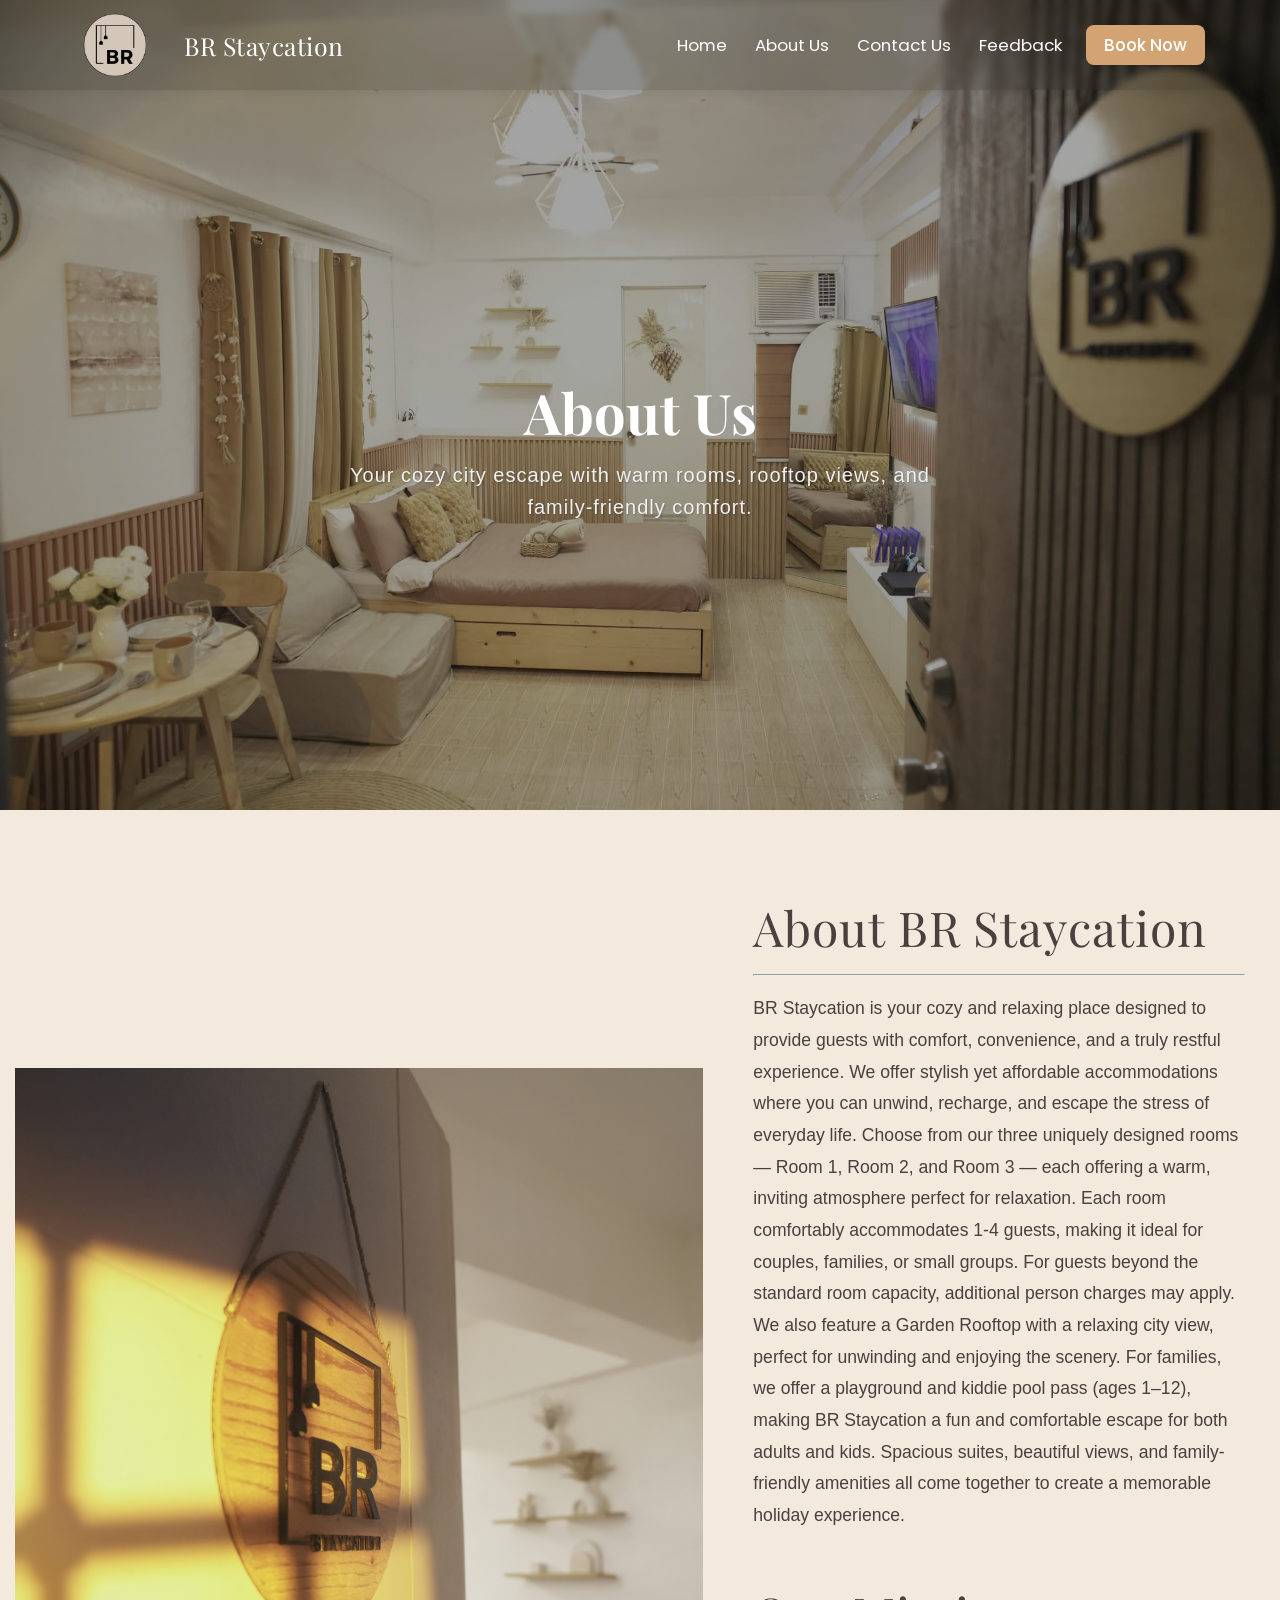
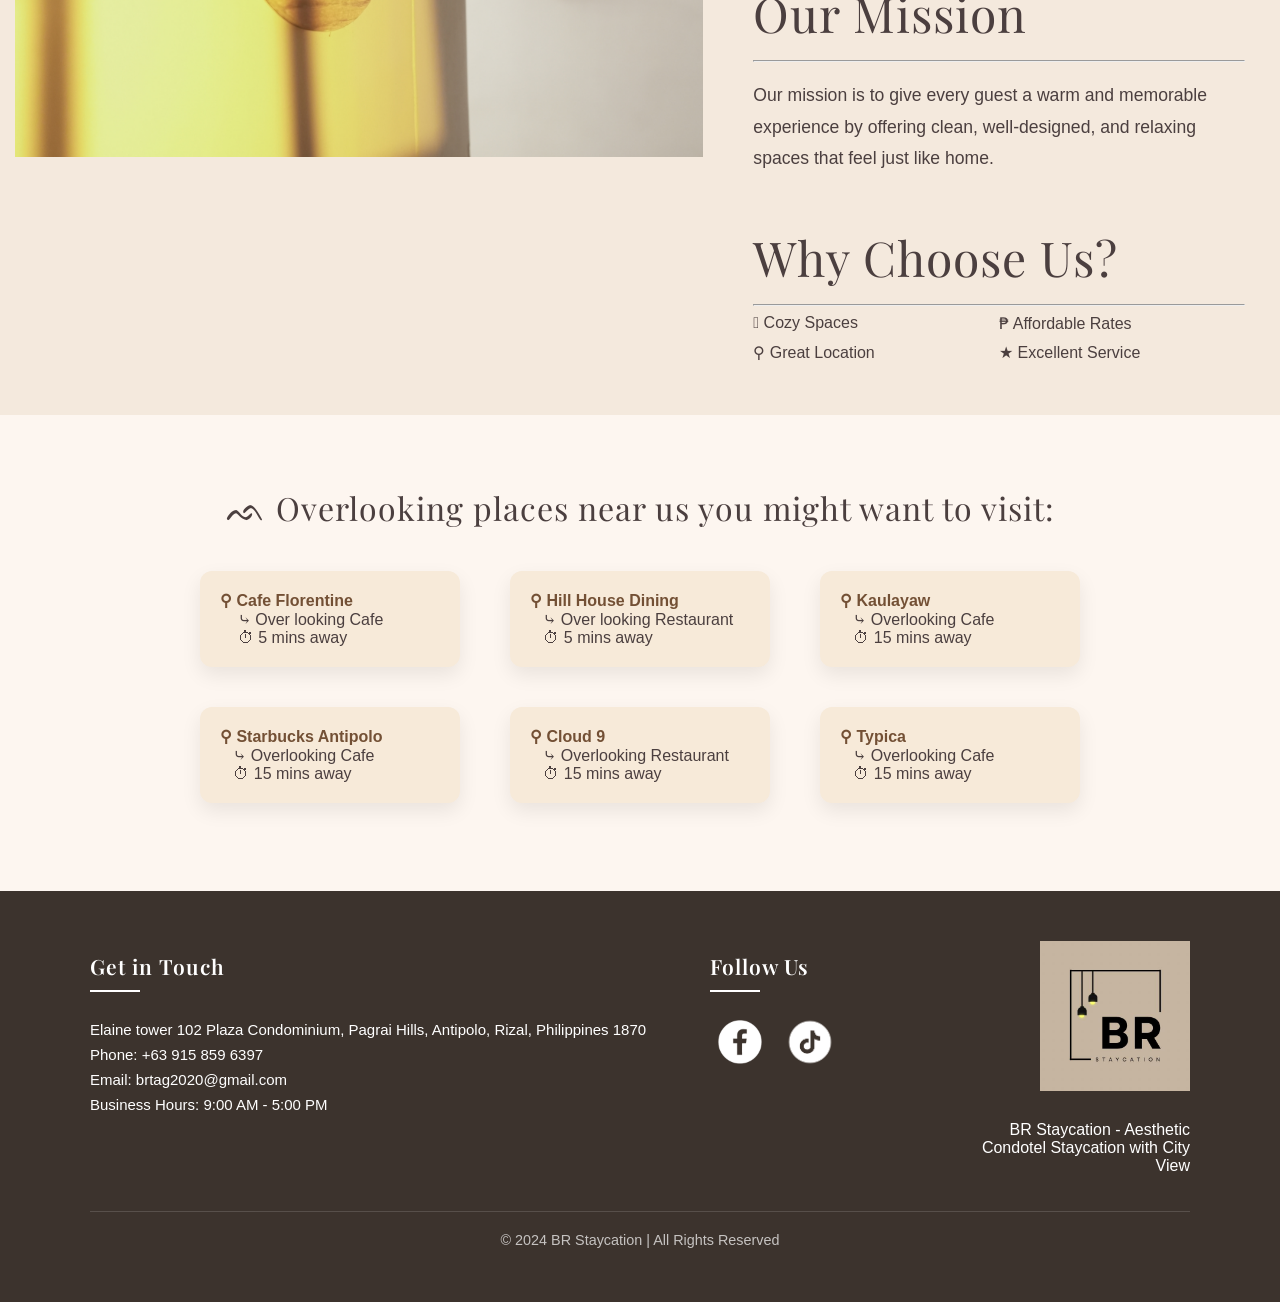
<file: about.html>
<!DOCTYPE html>
<html lang="en">
<head>
    <meta charset="UTF-8">
    <meta name="viewport" content="width=device-width, initial-scale=1.0">
    <title>About Us | BR Staycation</title>
    <link rel="icon" type="image/x-icon" href="Logo.png">

    <!-- LINK TO CSS -->
    <link rel="stylesheet" href="styles.css">
</head>
<body>


<!-- NAVBAR -->
<header>
    <nav class="navbar">
        <!-- LOGO AND TEXT -->
        <div class="navbar-brand">
            <img src="Logo.png" alt="Logo" class="navbar-logo">
            <h1>BR Staycation</h1>
        </div>
       
        <div class="menu-toggle" onclick="toggleMenu()">☰</div>
        <ul class="nav-links" id="navLinks">
            <li><a href="index.html">Home</a></li>
            <li><a href="about.html">About Us</a></li>
            <li><a href="contacts.html">Contact Us</a></li>
            <li><a href="feedback.html">Feedback</a></li>
            <li><a href="booking.html" class="book-btn">Book Now</a></li> <!-- NEW BUTTON -->
        </ul>
    </nav>
</header>

    <!-- ===== ABOUT HERO ===== -->
    <section class="hero about-hero">
        <div class="hero-content">
            <h2>About Us</h2>
            <p>Your cozy city escape with warm rooms, rooftop views, and family-friendly comfort.</p>
        </div>
    </section>

    <!-- ===== ABOUT CONTENT - NEW LAYOUT ===== -->
    <section class="about-section">


        <!-- LEFT SIDE: IMAGE -->
        <div class="about-image">
            <img src="aboutstaycation.jpg" alt="About Us">
           
        </div>

        <!-- RIGHT SIDE: TEXT -->
        <div class="about-content">
            <h2>About BR Staycation </h2>
            <hr>
            <p>
                BR Staycation is your cozy and relaxing place designed to provide guests with comfort, convenience, and a truly restful experience. We offer stylish yet affordable accommodations where you can unwind, recharge, and escape the stress of everyday life. Choose from our three uniquely designed rooms — Room 1, Room 2, and Room 3 — each offering a warm, inviting atmosphere perfect for relaxation. Each room comfortably accommodates 1-4 guests, making it ideal for couples, families, or small groups. For guests beyond the standard room capacity, additional person charges may apply.
We also feature a Garden Rooftop with a relaxing city view, perfect for unwinding and enjoying the scenery. For families, we offer a playground and kiddie pool pass (ages 1–12), making BR Staycation a fun and comfortable escape for both adults and kids. Spacious suites, beautiful views, and family-friendly amenities all come together to create a memorable holiday experience.

            </p>


            <h2>Our Mission</h2>
            <hr>
            <p>
                Our mission is to give every guest a warm and memorable experience by offering
                clean, well-designed, and relaxing spaces that feel just like home.
            </p>


            <h2>Why Choose Us?</h2>
            <hr>
            <div class="about-features">
                <div>𖠿 Cozy Spaces</div>
                <div>₱ Affordable Rates</div>
                <div>⚲ Great Location</div>
                <div>★ Excellent Service</div>
            </div>
           <br>
        </div>
    </section>

    <!-- ===== PLACES NEAR US ===== -->
    <div class="about-places">
        <h1>ᨒ Overlooking places near us you might want to visit:</h1>


        <div class="about-container">
            <div class="about-box">
            <span><strong>⚲ Cafe Florentine</strong><br></span>
            <span>&nbsp;&nbsp;&nbsp;&nbsp;⤷ Over looking Cafe<br></span>
            <span>&nbsp;&nbsp;&nbsp;&nbsp;⏱ 5 mins away</span>
            </div>


            <div class="about-box">
            <span><strong>⚲ Hill House Dining</strong> <br></span>
            <span>&nbsp;&nbsp;&nbsp;⤷ Over looking Restaurant <br></span>
            <span>&nbsp;&nbsp;&nbsp;⏱ 5 mins away</span>
            </div>


            <div class="about-box">
            <span><strong>⚲ Kaulayaw</strong> <br> </span>
            <span>&nbsp;&nbsp;&nbsp;⤷ Overlooking Cafe <br>
            &nbsp;&nbsp;&nbsp;⏱ 15 mins away</span>
            </div>
        </div>
       
      <div class="about-container">
            <div class="about-box">
            <span><strong>⚲ Starbucks Antipolo</strong> <br></span>
            <span> &nbsp;&nbsp;&nbsp;⤷ Overlooking Cafe <br> </span>
            <span>&nbsp;&nbsp;&nbsp;⏱ 15 mins away</span>
            </div>


            <div class="about-box">
            <span><strong>⚲ Cloud 9</strong> <br></span>
            <span>&nbsp;&nbsp;&nbsp;⤷ Overlooking Restaurant <br>
            &nbsp;&nbsp;&nbsp;⏱ 15 mins away</span>
             </div>


            <div class="about-box">
            <span><strong>⚲ Typica</strong> <br> </span>
            <span>&nbsp;&nbsp;&nbsp;⤷ Overlooking Cafe <br>
            &nbsp;&nbsp;&nbsp;⏱ 15 mins away</span>
            </div>
        </div>
        <br>
    </div>

   

    <script src="script.js"></script>
 <footer>

     <div class="footer-container">
        <div class="footer-getintouch">
            <h3>Get in Touch</h3>
        <div class="footer-contact">
            <p>Elaine tower 102 Plaza Condominium, Pagrai Hills, Antipolo, Rizal, Philippines 1870</p>
            <p>Phone: +63 915 859 6397</p>
            <p>Email: brtag2020@gmail.com</p>
            <p>Business Hours: 9:00 AM - 5:00 PM </p>
        </div>
       </div>
       
        <div class="footer-social">
            <h3>Follow Us</h3>
            <div class="footer-logo">
            <a href="https://web.facebook.com/profile.php?id=61557942731692" target="_blank"><img src="fb-logo.png" alt="fb"></a>
            <a href= "https://www.tiktok.com/@br.staycation" target="_blank"><img src="tiktok-logo.png" alt="tiktok"></a>
            </div>
        </div>

        <div class="footer-brlogo">
            <img src="brfooter.jpg" alt="brlogo">
            <p>BR Staycation - Aesthetic Condotel Staycation with City View</p>
        </div>
    </div>  

    <p class="copyright">© 2024 BR Staycation | All Rights Reserved</p>
</footer>


</body>
</html>
</file>
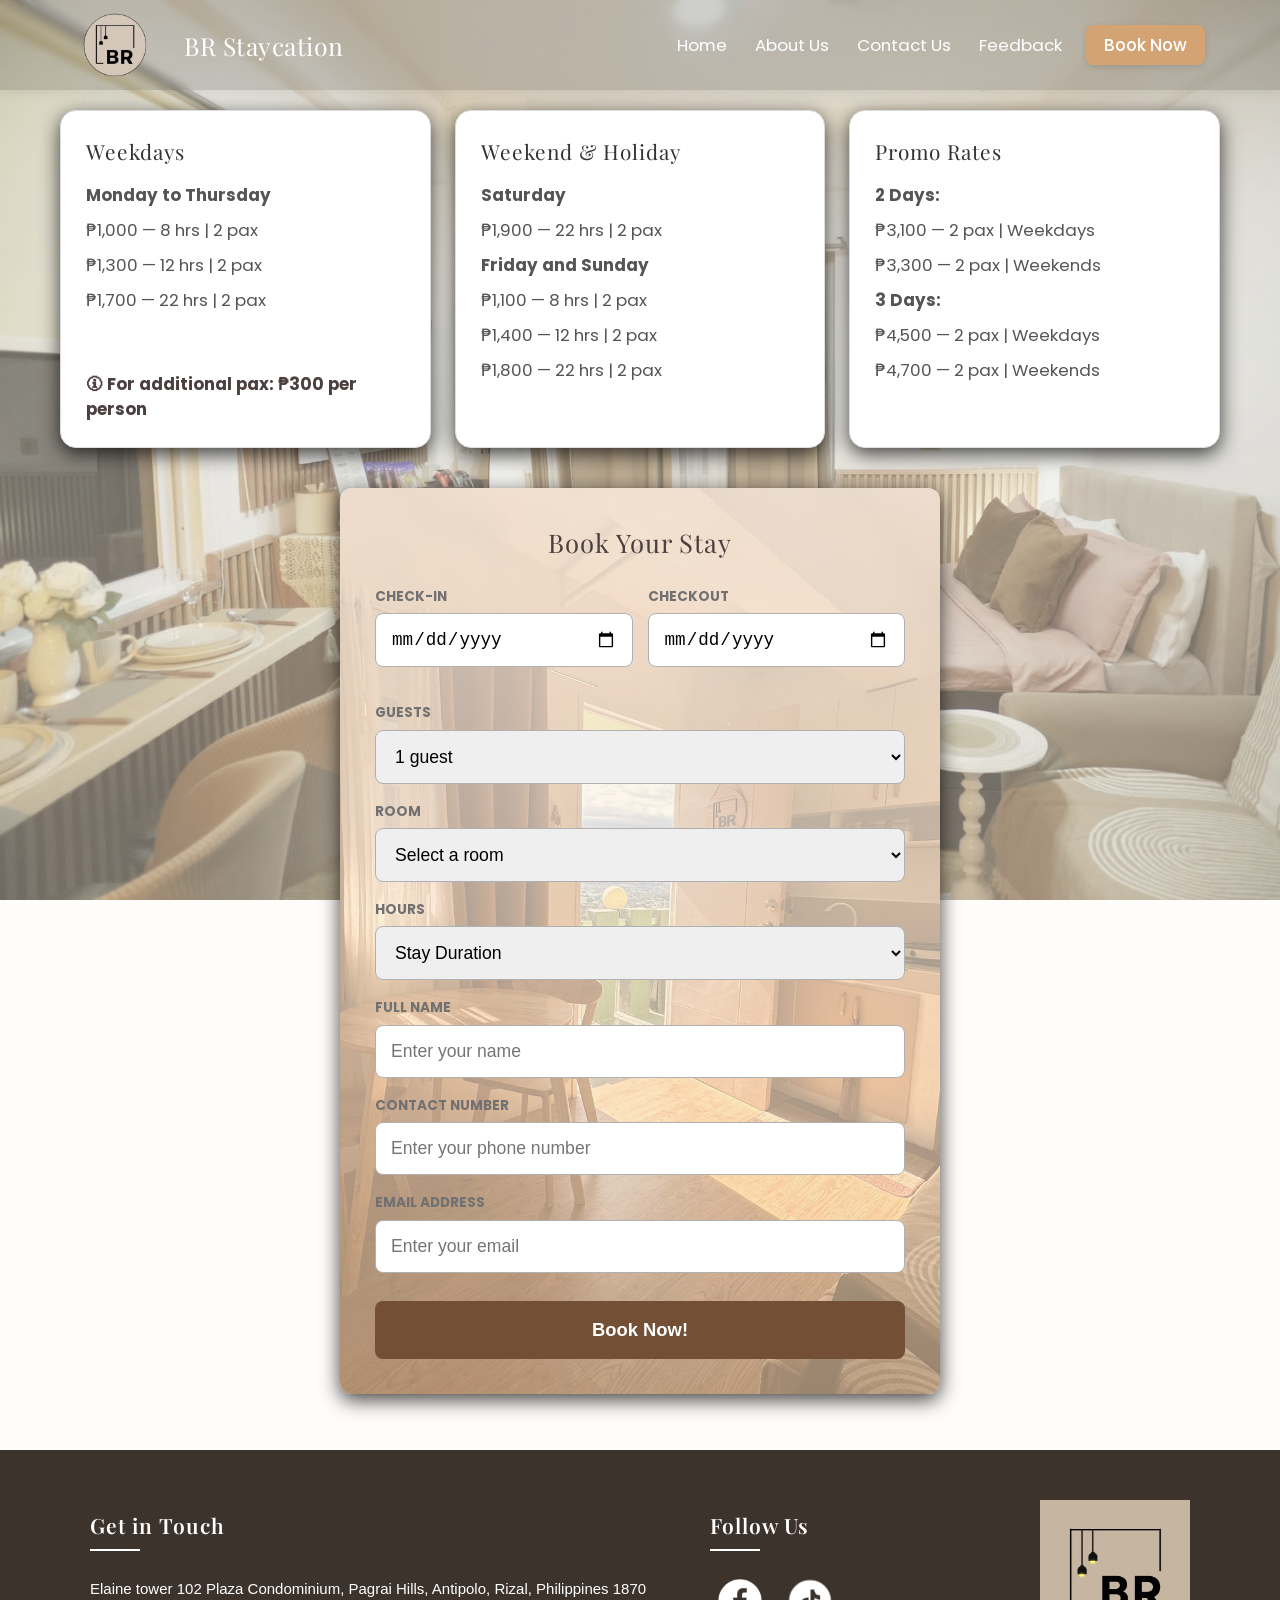
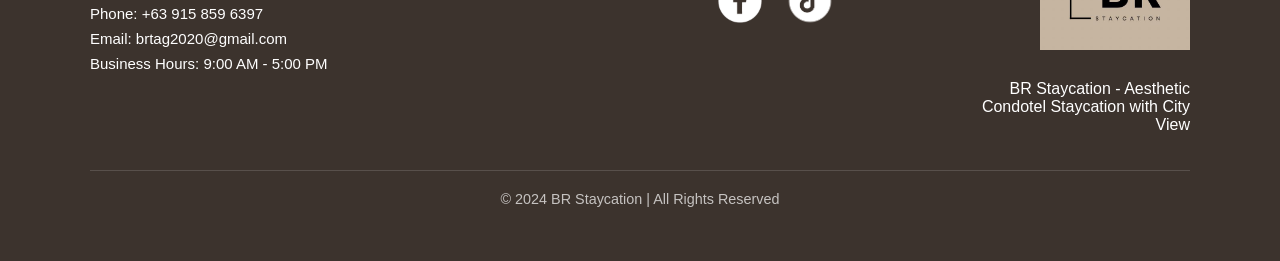
<file: booking.html>
<!DOCTYPE html>
<html lang="en">
<head>
    <meta charset="UTF-8">
    <meta name="viewport" content="width=device-width, initial-scale=1.0">
    <title>BR Staycation | Booking</title>
    <link rel="icon" type="image/x-icon" href="Logo.png">
    <link rel="stylesheet" href="styles.css">

</head>
<body class="booking-page">

<!-- NAVBAR -->
<header>
    <nav class="navbar">
        <!-- LOGO AND TEXT -->
        <div class="navbar-brand">
            <img src="Logo.png" alt="Logo" class="navbar-logo">
            <h1>BR Staycation</h1>
        </div>
       
        <div class="menu-toggle" onclick="toggleMenu()">☰</div>
        <ul class="nav-links" id="navLinks">
            <li><a href="index.html">Home</a></li>
            <li><a href="about.html">About Us</a></li>
            <li><a href="contacts.html">Contact Us</a></li>
            <li><a href="feedback.html">Feedback</a></li>
            <li><a href="booking.html" class="book-btn">Book Now</a></li>
        </ul>
    </nav>
</header>

<div class="container">

    <div class="rooms-grid">
        <div class="room-card">
            <h3>Weekdays</h3>

            <p><strong>Monday to Thursday</strong></p>
            
            <p>₱1,000 — 8 hrs | 2 pax</p>
            <p>₱1,300 — 12 hrs | 2 pax</p>
            <p>₱1,700 — 22 hrs | 2 pax</p> </br> <br>
             <strong>🛈 For additional pax: ₱300 per person</strong>
        </div>

        <div class="room-card">
            <h3>Weekend & Holiday </h3>
            <p><strong>Saturday</strong></p>
            <p>₱1,900 — 22 hrs | 2 pax</p>
            <p><strong>Friday and Sunday</strong></p>
            <p>₱1,100 — 8 hrs | 2 pax</p>
            <p>₱1,400 — 12 hrs | 2 pax</p>
            <p>₱1,800 — 22 hrs | 2 pax</p>
        </div>
        <div class="room-card">
            <h3>Promo Rates</h3>
            <p><strong>2 Days:</strong></p>
            <p>₱3,100 — 2 pax | Weekdays</p>
            <p>₱3,300 — 2 pax | Weekends</p>
            <p><strong>3 Days:</strong></p>
            <p>₱4,500 — 2 pax | Weekdays</p>
            <p>₱4,700 — 2 pax | Weekends</p>
        </div>
    </div>

    <div class="booking-widget" id="booking-widget">
        <h2>Book Your Stay</h2>
        <form id="reservationForm">
            <div class="date-row">
                <div class="input-group">
                    <label>Check-in</label>
                    <input type="date" id="checkin" required>
                </div>
                <div class="input-group">
                    <label>Checkout</label>
                    <input type="date" id="checkout" required>
                </div>
            </div>
            
            <div class="input-group">
                <label>Guests</label>
                <select id="guestSelect">
                    <option>1 guest</option>
                    <option>2 guests</option>
                    <option>3 guests</option>
                    <option>4 guests</option>
                </select>
            </div>

            <div class="input-group">
                <label>Room</label>
                <select id="roomSelect" required>
                    <option value="">Select a room</option>
                    <option value="Room 1">Room 1</option>
                    <option value="Room 2">Room 2</option>
                    <option value="Room 3">Room 3</option>
                </select>
            </div>

            <div class="input-group">
                <label>Hours</label>
                <select id="hourSelect" required>
                    <option value="">Stay Duration</option>
                    <option value="8 hrs">8 hrs</option>
                    <option value="12 hrs">12 hrs</option>
                    <option value="22 hrs">22 hrs</option>
                </select>
            </div>

            <div class="input-group">
                <label>Full Name</label>
                <input type="text" id="guestName" placeholder="Enter your name" required>
            </div>

            <div class="input-group">
                <label>Contact Number</label>
                <input type="tel" id="bookingPhone" placeholder="Enter your phone number" required>
            </div>

            <div class="input-group">
                <label>Email Address</label>
                <input type="email" id="guestEmail" placeholder="Enter your email" required>
            </div>

            <button type="submit" class="check-btn">Book Now!</button>
        </form>
    </div>
</div>

<!-- Success Popup -->
<div id="successPopup" class="success-popup">
    <div class="popup-content">
        <h2>Booking Confirmed!</h2>
        <p>Thank you for your reservation. We'll contact you soon with confirmation details.</p>
    </div>
</div>

<br><br>

<footer>

     <div class="footer-container">
        <div class="footer-getintouch">
            <h3>Get in Touch</h3>
        <div class="footer-contact">
            <p>Elaine tower 102 Plaza Condominium, Pagrai Hills, Antipolo, Rizal, Philippines 1870</p>
            <p>Phone: +63 915 859 6397</p>
            <p>Email: brtag2020@gmail.com</p>
            <p>Business Hours: 9:00 AM - 5:00 PM </p>
        </div>
       </div>
       
        <div class="footer-social">
            <h3>Follow Us</h3>
            <div class="footer-logo">
            <a href="https://web.facebook.com/profile.php?id=61557942731692" target="_blank"><img src="fb-logo.png" alt="fb"></a>
            <a href= "https://www.tiktok.com/@br.staycation" target="_blank"><img src="tiktok-logo.png" alt="tiktok"></a>
            </div>
        </div>

        <div class="footer-brlogo">
            <img src="brfooter.jpg" alt="brlogo">
            <p>BR Staycation - Aesthetic Condotel Staycation with City View</p>
        </div>
    </div>  

    <p class="copyright">© 2024 BR Staycation | All Rights Reserved</p>


</body>
</html>
</footer>

    <script src="script.js"></script>

</body>
</html>
</file>
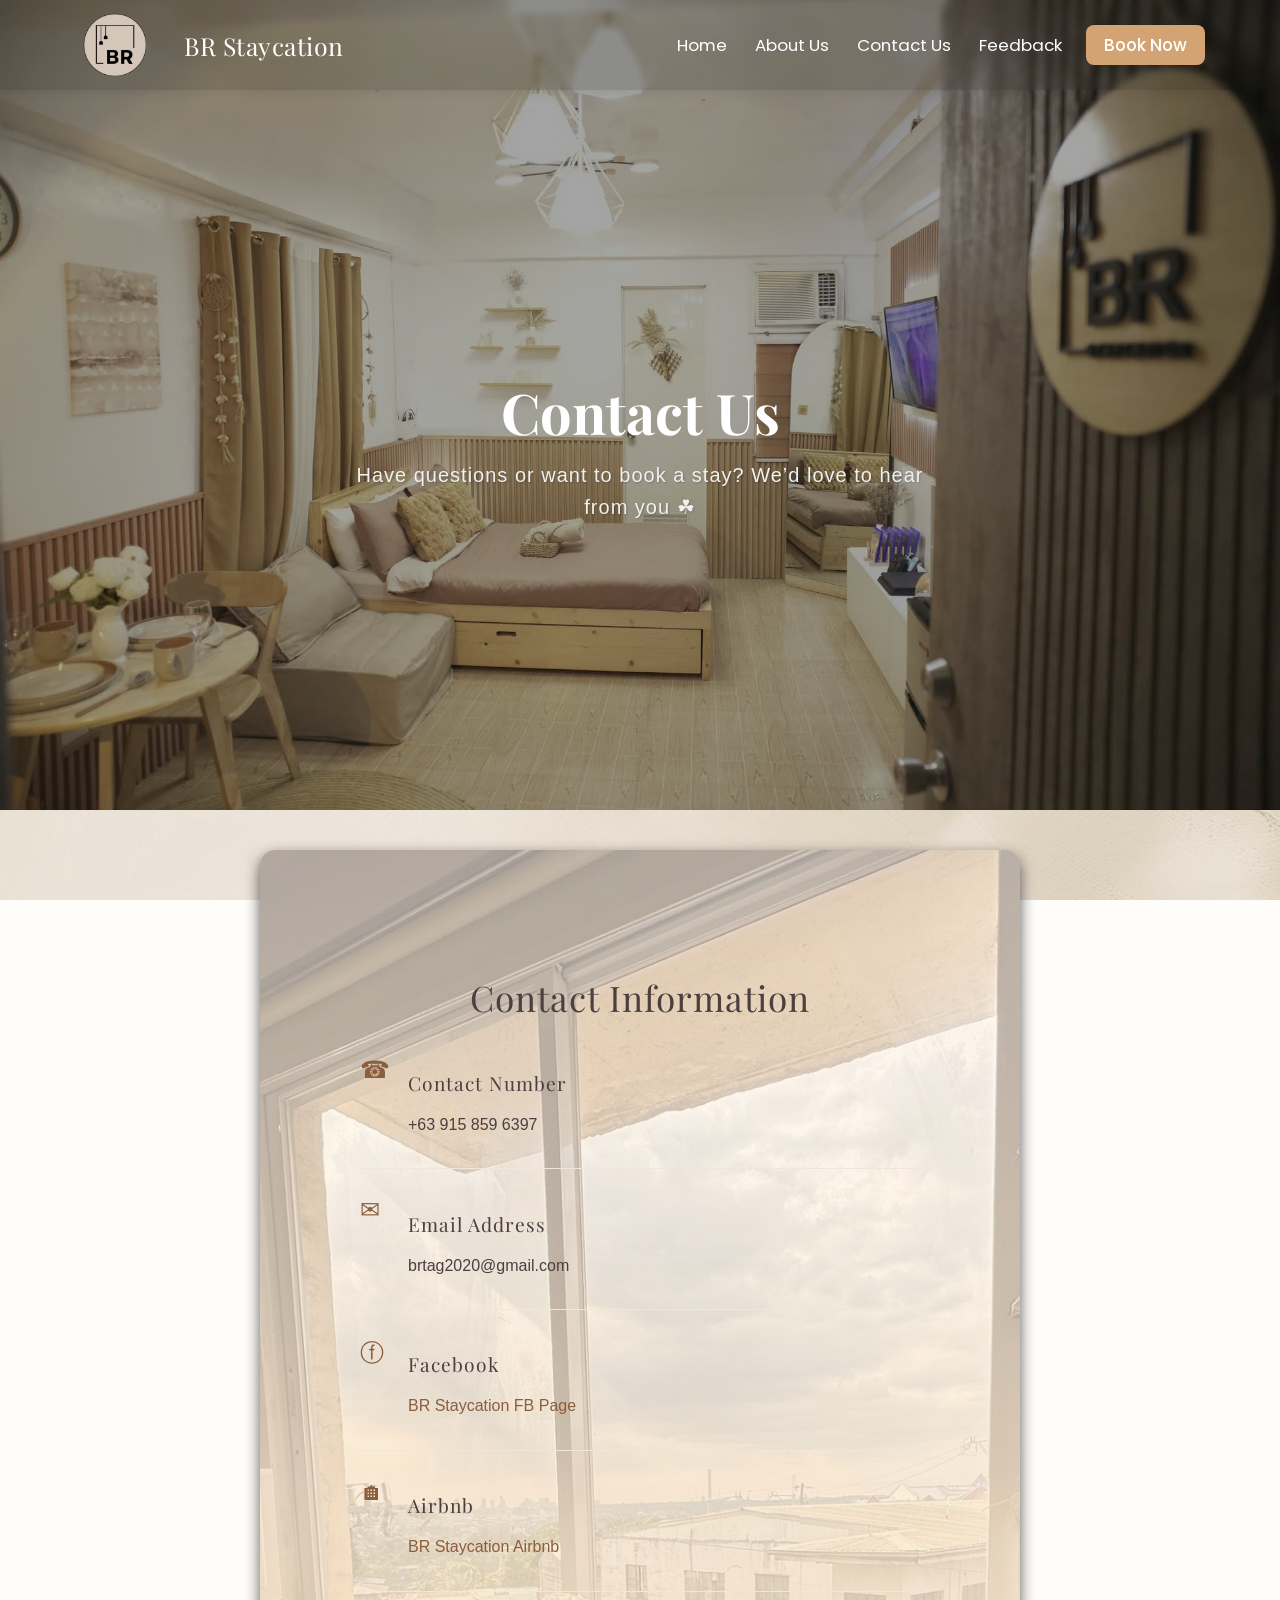
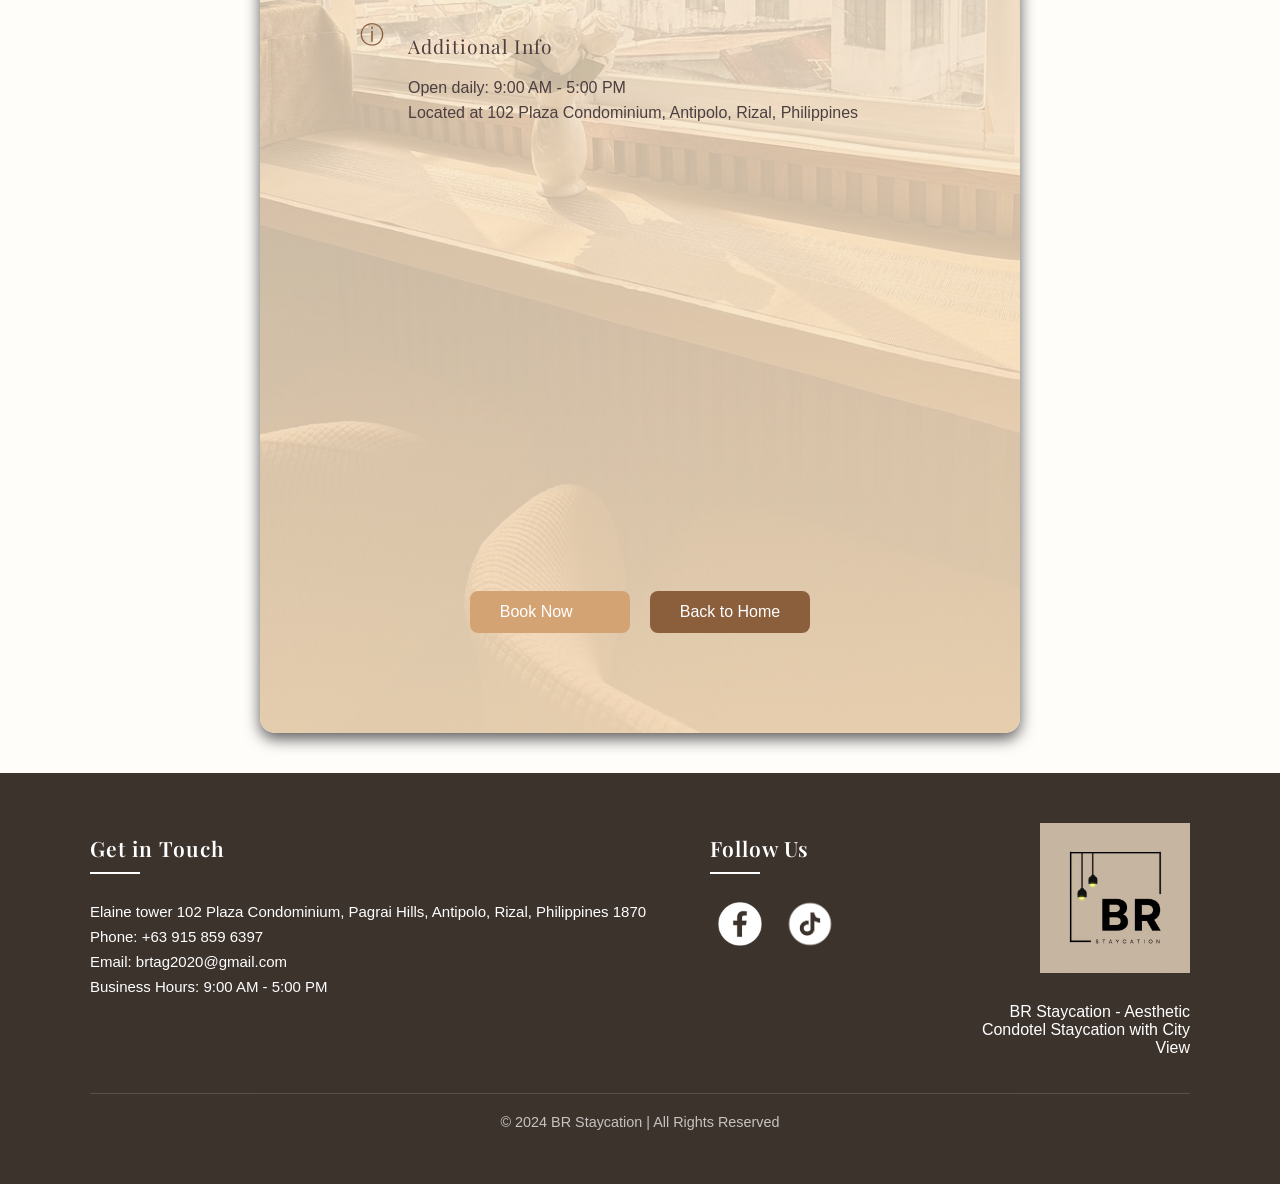
<file: contacts.html>
<!DOCTYPE html>
<html lang="en">
<head>
    <meta charset="UTF-8">
    <meta name="viewport" content="width=device-width, initial-scale=1.0">
    <title>Contact BR Staycation </title>
    <link rel="icon" type="image/x-icon" href="Logo.png">
    <link rel="stylesheet" href="styles.css">
</head>
<body>


<!-- NAVBAR -->
<header>
    <nav class="navbar">
        <!-- LOGO AND TEXT -->
        <div class="navbar-brand">
            <img src="Logo.png" alt="Logo" class="navbar-logo">
            <h1>BR Staycation</h1>
        </div>
       
        <div class="menu-toggle" onclick="toggleMenu()">☰</div>
        <ul class="nav-links" id="navLinks">
            <li><a href="index.html">Home</a></li>
            <li><a href="about.html">About Us</a></li>
            <li><a href="contacts.html">Contact Us</a></li>
            <li><a href="feedback.html">Feedback</a></li>
            <li><a href="booking.html" class="book-btn">Book Now</a></li> <!-- NEW BUTTON -->
        </ul>
    </nav>
</header>

<!-- HERO -->
<section class="hero">
    <div class="hero-content">
        <h2>Contact Us</h2>
        <p>Have questions or want to book a stay? We’d love to hear from you ☘︎</p>
    </div>
</section>


<!-- CONTACT FORM -->


    <div class="contact-container">
        <h1>Contact Information</h1>


        <div class="contact-details">
            <div class="detail-item">
                <span class="icon">☎</span>
                <div class="text">
                    <h3>Contact Number</h3>
                    <p>+63 915 859 6397</p>
                </div>
            </div>


            <div class="detail-item">
                <span class="icon">✉</span>
                <div class="text">
                    <h3>Email Address</h3>
                    <p>brtag2020@gmail.com</p>
                </div>
            </div>


            <div class="detail-item">
                <span class="icon">ⓕ</span>
                <div class="text">
                    <h3>Facebook</h3>
                    <p><a href="https://www.facebook.com/profile.php?id=61557942731692" target="_blank">BR Staycation FB Page</a></p>
                </div>
            </div>


            <div class="detail-item">
                <span class="icon">🏠︎</span>
                <div class="text">
                    <h3>Airbnb</h3>
                    <p><a href="https://www.airbnb.com/l/IGVmXRyR" target="_blank">BR Staycation Airbnb</a></p>
                </div>
            </div>


            <div class="detail-item">
                <span class="icon">ⓘ</span>
                <div class="text">
                    <h3>Additional Info</h3>
                    <p>Open daily: 9:00 AM - 5:00 PM<br>Located at 102 Plaza Condominium, Antipolo, Rizal, Philippines</p>
                </div>
            </div>
        </div>

 <section class="contact-location">
    <div class="maps">
        <iframe src="https://www.google.com/maps/embed?pb=!1m18!1m12!1m3!1d3860.526253843632!2d121.14305717457347!3d14.626042576454346!2m3!1f0!2f0!3f0!3m2!1i1024!2i768!4f13.1!3m3!1m2!1s0x3397b9001ca6df6d%3A0x490270cd048990f0!2sBR%20Staycation!5e0!3m2!1sen!2sph!4v1778851853662!5m2!1sen!2sph" 
           width="100%" height="450" style="border:0;" allowfullscreen="" loading="lazy" referrerpolicy="no-referrer-when-downgrade"></iframe>
    </div>
    <div class="action-buttons">
        <a href="booking.html" class="btn btn-primary">Book Now</a>
        <a href="index.html" class="btn btn-secondary">Back to Home</a>
    </div>
    </section>
    </div>








    <script src="script.js"></script>
   
   <footer>

     <div class="footer-container">
        <div class="footer-getintouch">
            <h3>Get in Touch</h3>
        <div class="footer-contact">
            <p>Elaine tower 102 Plaza Condominium, Pagrai Hills, Antipolo, Rizal, Philippines 1870</p>
            <p>Phone: +63 915 859 6397</p>
            <p>Email: brtag2020@gmail.com</p>
            <p>Business Hours: 9:00 AM - 5:00 PM </p>
        </div>
       </div>
       
        <div class="footer-social">
            <h3>Follow Us</h3>
            <div class="footer-logo">
            <a href="https://web.facebook.com/profile.php?id=61557942731692" target="_blank"><img src="fb-logo.png" alt="fb"></a>
            <a href= "https://www.tiktok.com/@br.staycation" target="_blank"><img src="tiktok-logo.png" alt="tiktok"></a>
            </div>
        </div>

        <div class="footer-brlogo">
            <img src="brfooter.jpg" alt="brlogo">
            <p>BR Staycation - Aesthetic Condotel Staycation with City View</p>
        </div>
    </div>  

    <p class="copyright">© 2024 BR Staycation | All Rights Reserved</p>
</footer>


</body>
</html>
</file>
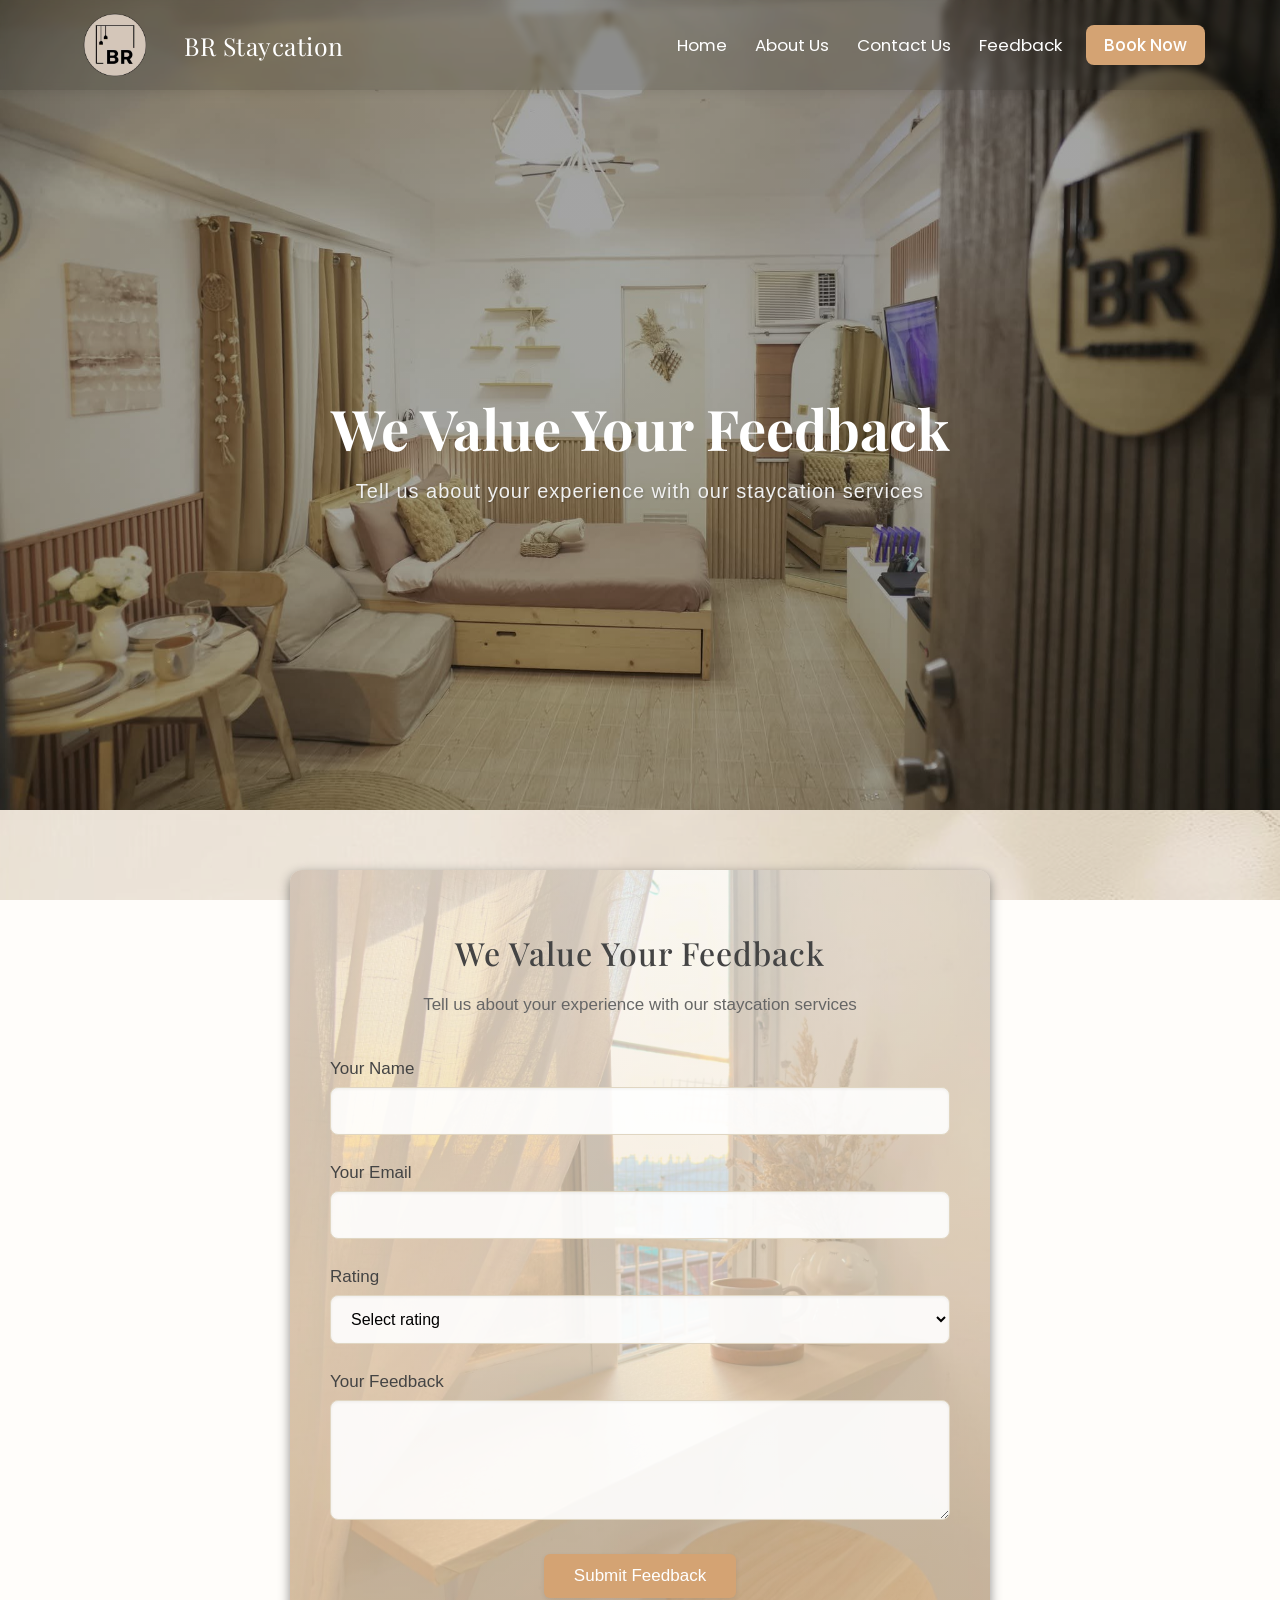
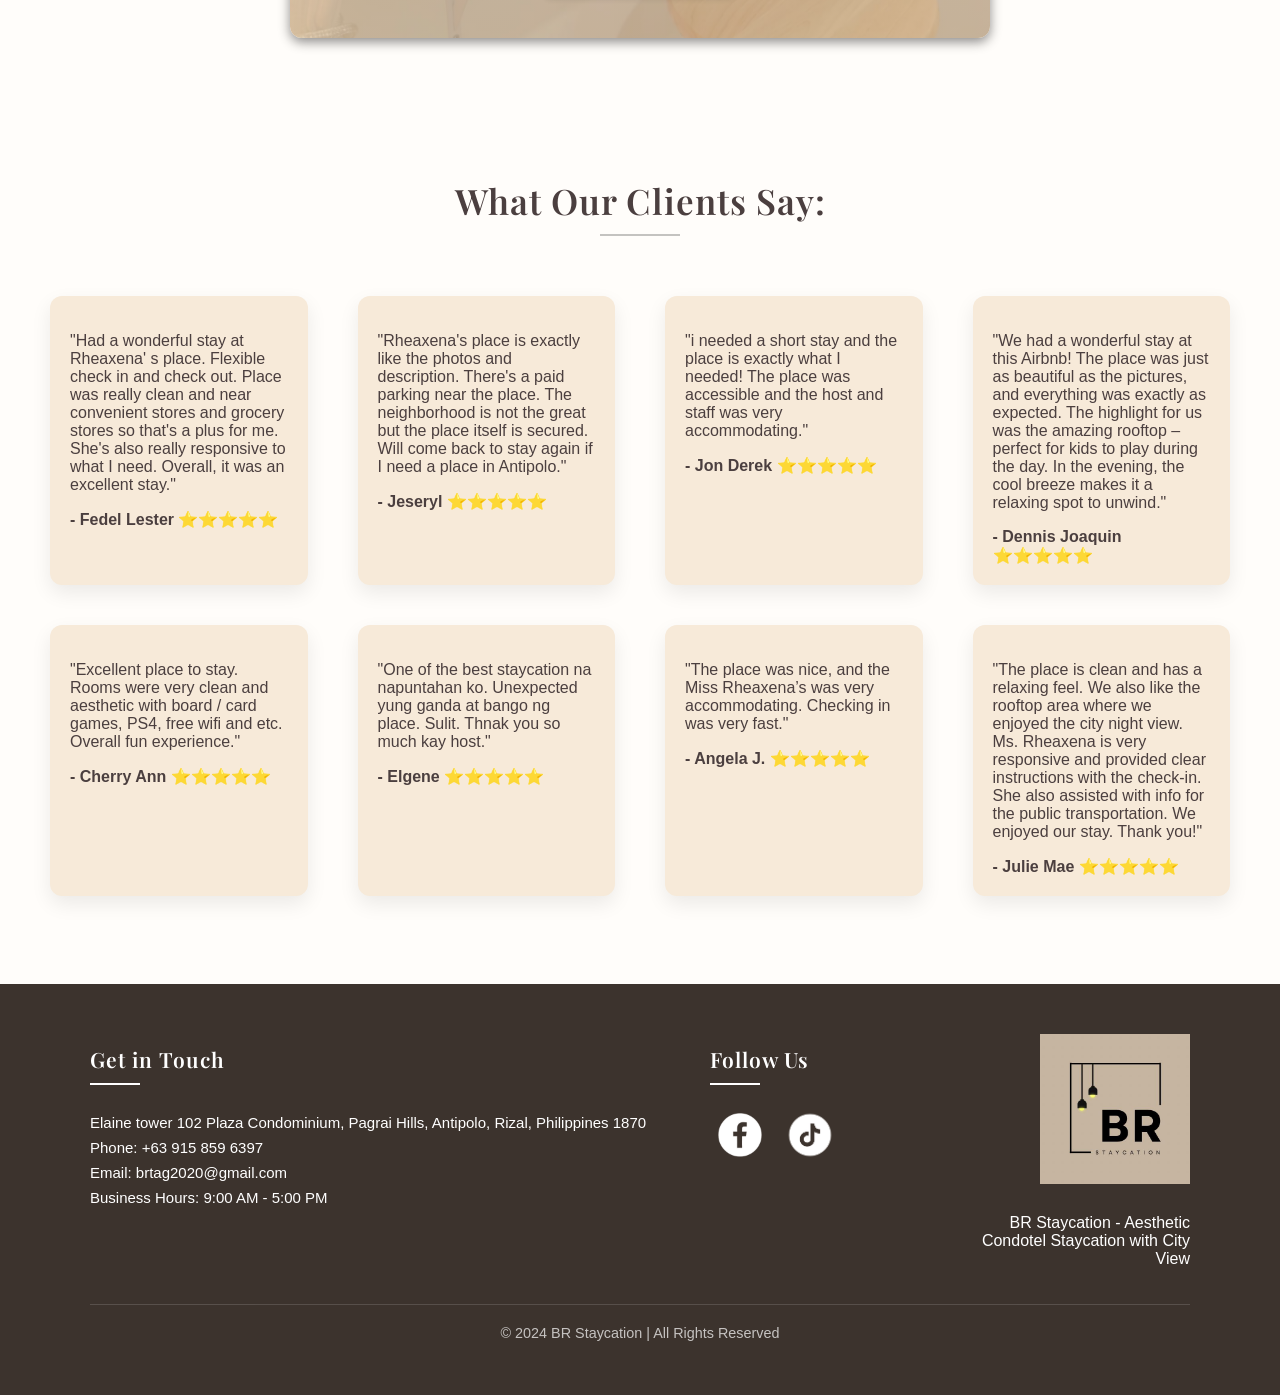
<file: feedback.html>
<!DOCTYPE html>
<html lang="en">
<head>
    <meta charset="UTF-8">
    <meta name="viewport" content="width=device-width, initial-scale=1.0">
    <title>Feedback | Staycation</title>
    <link rel="icon" type="image/x-icon" href="Logo.png">
    <link rel="stylesheet" href="styles.css">
    
</head>
<body>
    
    <!-- NAVBAR -->
<header>
    <nav class="navbar">
        <!-- LOGO AND TEXT -->
        <div class="navbar-brand">
            <img src="Logo.png" alt="Logo" class="navbar-logo">
            <h1>BR Staycation</h1>
        </div>
       
        <div class="menu-toggle" onclick="toggleMenu()">☰</div>
        <ul class="nav-links" id="navLinks">
            <li><a href="index.html">Home</a></li>
            <li><a href="about.html">About Us</a></li>
            <li><a href="contacts.html">Contact Us</a></li>
            <li><a href="feedback.html">Feedback</a></li>
            <li><a href="booking.html" class="book-btn">Book Now</a></li> <!-- NEW BUTTON -->
        </ul>
    </nav>
</header>

<!-- HERO -->
<section class="hero">
    <div class="hero-content">
        <h2>We Value Your Feedback</h2>
        <p>Tell us about your experience with our staycation services</p>
    </div>
</section>

    <div class="feedback-wrapper">
    <h1>We Value Your Feedback</h1>
    <p>Tell us about your experience with our staycation services</p>

    <form id="feedbackForm">
        <div class="form-group">
            <label for="name">Your Name</label>
            <input type="text" id="name" name="name" required>
        </div>

        <div class="form-group">
            <label for="email">Your Email</label>
            <input type="email" id="email" name="email" required>
        </div>

        <div class="form-group">
            <label for="rating">Rating</label>
            <select id="rating" name="rating" required>
                <option value="">Select rating</option>
                <option value="5">⭐⭐⭐⭐⭐ Excellent</option>
                <option value="4">⭐⭐⭐⭐ Very Good</option>
                <option value="3">⭐⭐⭐ Good</option>
                <option value="2">⭐⭐ Fair</option>
                <option value="1">⭐ Poor</option>
            </select>
        </div>

        <div class="form-group">
            <label for="message">Your Feedback</label>
            <textarea id="message" name="message" rows="5" required></textarea>
        </div>

        <button type="submit" class="submit-btn">Submit Feedback</button>
    </form>

    <div id="successMessage" class="success-msg">
        Thank you for your feedback! We appreciate your time.
    </div>
</div>

<!-- ===== WHAT OUR CLIENTS SAY ===== -->
    <section class="client-says">
        <h2>What Our Clients Say:</h2>
        <div class="about-container">
            <div class="about-box">
                <p>"Had a wonderful stay at Rheaxena' s place. Flexible check in and check out. Place was really clean and near convenient stores and grocery stores so that's a plus for me. She's also really responsive to what I need. Overall, it was an excellent stay."</p>
                <strong>- Fedel Lester ⭐️⭐️⭐️⭐️⭐️</strong>
            </div>
            <div class="about-box">
                <p>"Rheaxena's place is exactly like the photos and description. There's a paid parking near the place. The neighborhood is not the great but the place itself is secured. Will come back to stay again if I need a place in Antipolo."</p>
                <strong>- Jeseryl ⭐️⭐️⭐️⭐️⭐️</strong>
            </div>
            <div class="about-box">
                <p>"i needed a short stay and the place is exactly what I needed! The place was accessible and the host and staff was very accommodating."</p>
                <strong>- Jon Derek ⭐️⭐️⭐️⭐️⭐️</strong>
            </div>
            <div class="about-box">
                <p>"We had a wonderful stay at this Airbnb! The place was just as beautiful as the pictures, and everything was exactly as expected. The highlight for us was the amazing rooftop – perfect for kids to play during the day. In the evening, the cool breeze makes it a relaxing spot to unwind."</p>
                <strong>- Dennis Joaquin ⭐️⭐️⭐️⭐️⭐️</strong>
            </div>
        </div>
        <div class="about-container">
            <div class="about-box">
                <p>"Excellent place to stay. Rooms were very clean and aesthetic with board / card games, PS4, free wifi and etc. Overall fun experience."</p>
                <strong>- Cherry Ann  ⭐️⭐️⭐️⭐️⭐️</strong>
            </div>
            <div class="about-box">
                <p>"One of the best staycation na napuntahan ko. Unexpected yung ganda at bango ng place. Sulit. Thnak you so much kay host."
                </p>
                <strong>- Elgene  ⭐️⭐️⭐️⭐️⭐️
                </strong>
            </div>
            <div class="about-box">
                <p>"The place was nice, and the Miss Rheaxena’s was very accommodating. Checking in was very fast."</p>
                <strong>- Angela J. ⭐️⭐️⭐️⭐️⭐️
                </strong>
            </div>
            <div class="about-box">
                <p>"The place is clean and has a relaxing feel. We also like the rooftop area where we enjoyed the city night view. Ms. Rheaxena is very responsive and provided clear instructions with the check-in. She also assisted with info for the public transportation. We enjoyed our stay. Thank you!"</p>
                <strong>- Julie Mae ⭐️⭐️⭐️⭐️⭐️</strong>
            </div>
        </div>
        <br>
    </section>

<script src="script.js"></script>

<footer>

     <div class="footer-container">
        <div class="footer-getintouch">
            <h3>Get in Touch</h3>
        <div class="footer-contact">
            <p>Elaine tower 102 Plaza Condominium, Pagrai Hills, Antipolo, Rizal, Philippines 1870</p>
            <p>Phone: +63 915 859 6397</p>
            <p>Email: brtag2020@gmail.com</p>
            <p>Business Hours: 9:00 AM - 5:00 PM </p>
        </div>
       </div>
       
        <div class="footer-social">
            <h3>Follow Us</h3>
            <div class="footer-logo">
            <a href="https://web.facebook.com/profile.php?id=61557942731692" target="_blank"><img src="fb-logo.png" alt="fb"></a>
            <a href= "https://www.tiktok.com/@br.staycation" target="_blank"><img src="tiktok-logo.png" alt="tiktok"></a>
            </div>
        </div>

        <div class="footer-brlogo">
            <img src="brfooter.jpg" alt="brlogo">
            <p>BR Staycation - Aesthetic Condotel Staycation with City View</p>
        </div>
    </div>  

    <p class="copyright">© 2024 BR Staycation | All Rights Reserved</p>
</footer>


</body>
</html>
</file>
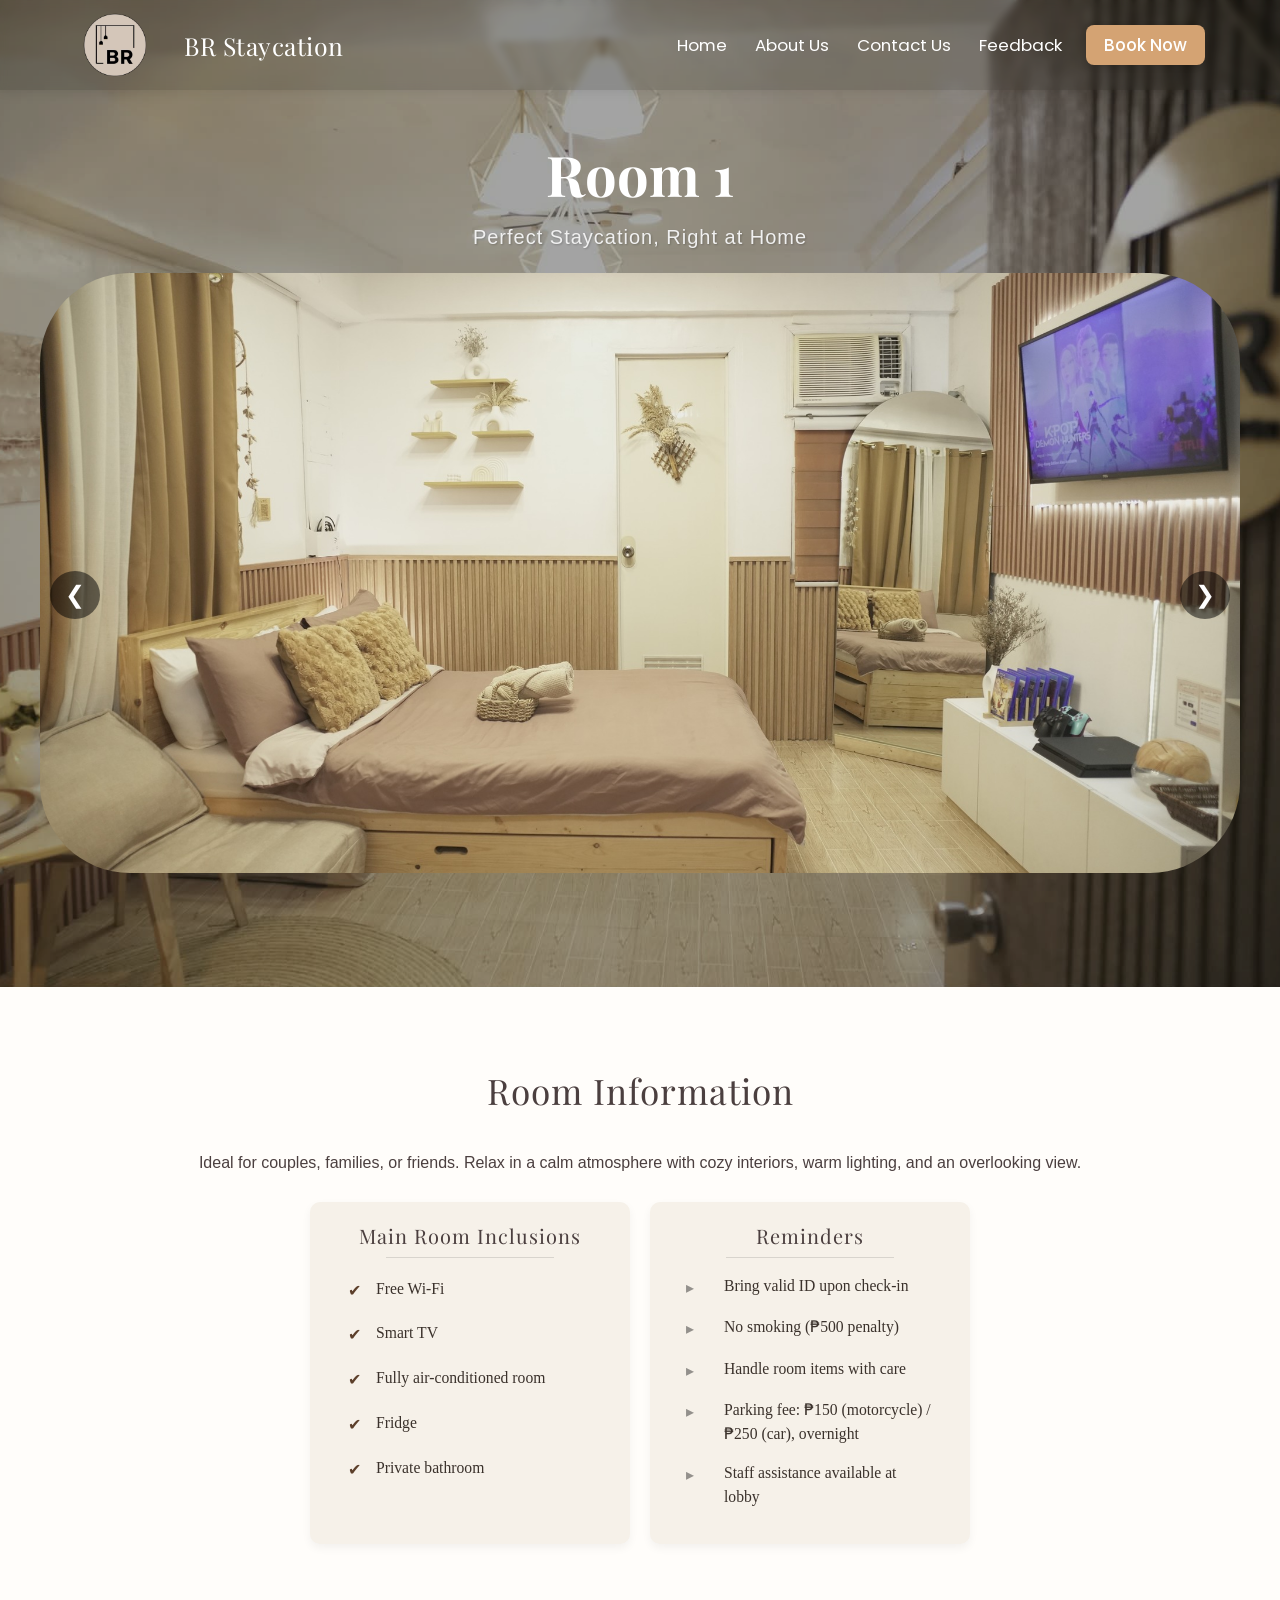
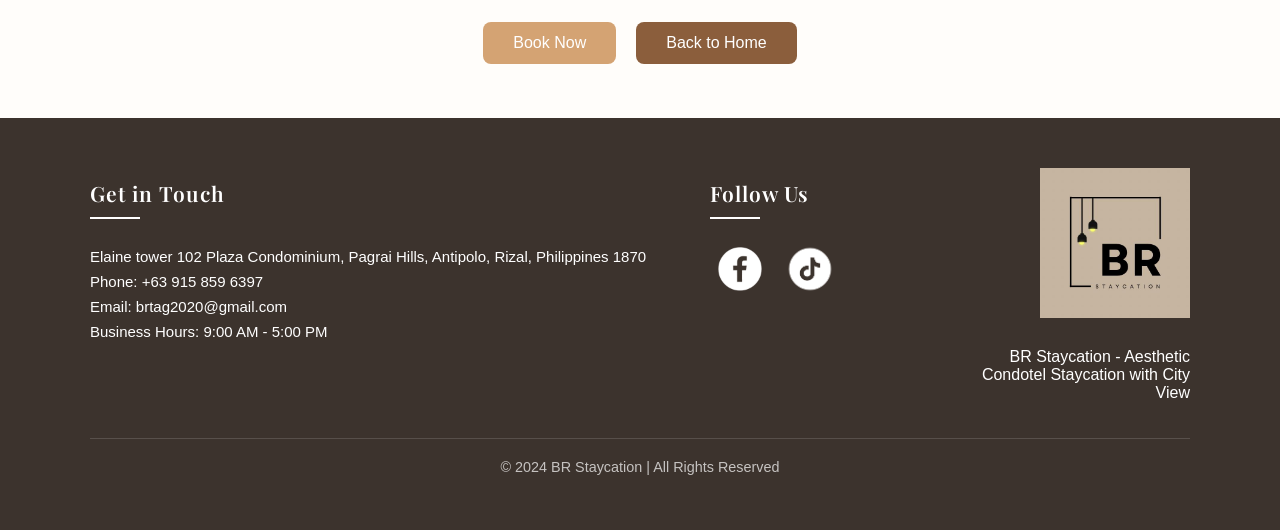
<file: unit1.html>
<!DOCTYPE html>
<html lang="en">
<head>
    <meta charset="UTF-8">
    <meta name="viewport" content="width=device-width, initial-scale=1.0">
    <title>BR Staycation</title>
    <link rel="icon" type="image/x-icon" href="Logo.png">
    <link rel="stylesheet" href="styles.css">
</head>
<body>

<!-- NAVBAR -->
<header>
    <nav class="navbar">
        <!-- LOGO AND TEXT -->
        <div class="navbar-brand">
            <img src="Logo.png" alt="Logo" class="navbar-logo">
            <h1>BR Staycation</h1>
        </div>
       
        <div class="menu-toggle" onclick="toggleMenu()">☰</div>
        <ul class="nav-links" id="navLinks">
            <li><a href="index.html">Home</a></li>
            <li><a href="about.html">About Us</a></li>
            <li><a href="contacts.html">Contact Us</a></li>
            <li><a href="feedback.html">Feedback</a></li>
            <li><a href="booking.html" class="book-btn">Book Now</a></li> <!-- NEW BUTTON -->
        </ul>
    </nav>
</header>

<section class="hero">
    <div class="hero-content">
        <h2>Room 1</h2>
        <p>Perfect Staycation, Right at Home</p>

        <!-- Image Slider -->

        <div class="slider-container">
    <div class="slides-wrapper">
        <div class="slide">
            <img src="room1bed.jpg" alt="Unit 1 Image 1">
        </div>
        <div class="slide">
            <img src="room1_kitchen.jpg" alt="Unit 1 Image 2">
        </div>
        <div class="slide">
            <img src="room1cr.jpg" alt="Unit 1 Image 3">
        </div>
        <div class="slide">
            <img src="room1boardg.jpg" alt="Unit 1 Image 4">
        </div>
        <div class="slide">
            <img src="room1window.jpg" alt="Unit 1 Image 5">
        </div>
        
    </div>

    <button class="arrow prev" onclick="changeSlide(-1)">&#10094;</button>
    <button class="arrow next" onclick="changeSlide(1)">&#10095;</button>

    <div class="dots-container">
        <span class="dot active" onclick="goToSlide(0)"></span>
        <span class="dot" onclick="goToSlide(1)"></span>
        <span class="dot" onclick="goToSlide(2)"></span>
        <span class="dot" onclick="goToSlide(3)"></span>
        <span class="dot" onclick="goToSlide(4)"></span>
        <span class="dot" onclick="goToSlide(5)"></span>
    
    </div>



</section>

<!-- DETAILS -->
<section class="unit-container">
    <h2>Room Information</h2>
    <p>Ideal for couples, families, or friends. Relax in a calm atmosphere with cozy interiors, warm lighting, and an overlooking view.</p>

    <div class="info-container">
        <div class="info-box1">
            <span><h2>Main Room Inclusions</h2></span>
            <span>
             <ul class="inclusions">
                     <li>Free Wi-Fi</li>
                     <li>Smart TV</li>
                     <li>Fully air-conditioned room</li>
                     <li>Fridge</li>
                     <li>Private bathroom</li>
            </ul></span>
        </div>
        
        <div class="info-box2">
            <span><h2>Reminders</h2></span>
             <span>
             <ul class="reminders">
                     <li>Bring valid ID upon check-in</li>
                     <li>No smoking (₱500 penalty)</li>
                     <li>Handle room items with care</li>
                     <li>Parking fee: ₱150 (motorcycle) / ₱250 (car), overnight</li>
                     <li>Staff assistance available at lobby</li>
            </ul></span>
        </div>
      
      
        
         
    </div>
    
   
</section>


<!-- BOOK BUTTON -->

<div class="action-buttons">
    <a href="booking.html" class="btn btn-primary">Book Now</a>
    <a href="index.html" class="btn btn-secondary">Back to Home</a>
</div>
<br>
<br>
<br>

<script src="script.js"></script>

<footer>

     <div class="footer-container">
        <div class="footer-getintouch">
            <h3>Get in Touch</h3>
        <div class="footer-contact">
            <p>Elaine tower 102 Plaza Condominium, Pagrai Hills, Antipolo, Rizal, Philippines 1870</p>
            <p>Phone: +63 915 859 6397</p>
            <p>Email: brtag2020@gmail.com</p>
            <p>Business Hours: 9:00 AM - 5:00 PM </p>
        </div>
       </div>
       
        <div class="footer-social">
            <h3>Follow Us</h3>
            <div class="footer-logo">
            <a href="https://web.facebook.com/profile.php?id=61557942731692" target="_blank"><img src="fb-logo.png" alt="fb"></a>
            <a href= "https://www.tiktok.com/@br.staycation" target="_blank"><img src="tiktok-logo.png" alt="tiktok"></a>
            </div>
        </div>

        <div class="footer-brlogo">
            <img src="brfooter.jpg" alt="brlogo">
            <p>BR Staycation - Aesthetic Condotel Staycation with City View</p>
        </div>
    </div>  

    <p class="copyright">© 2024 BR Staycation | All Rights Reserved</p>
</footer>


</body>
</html>
</file>
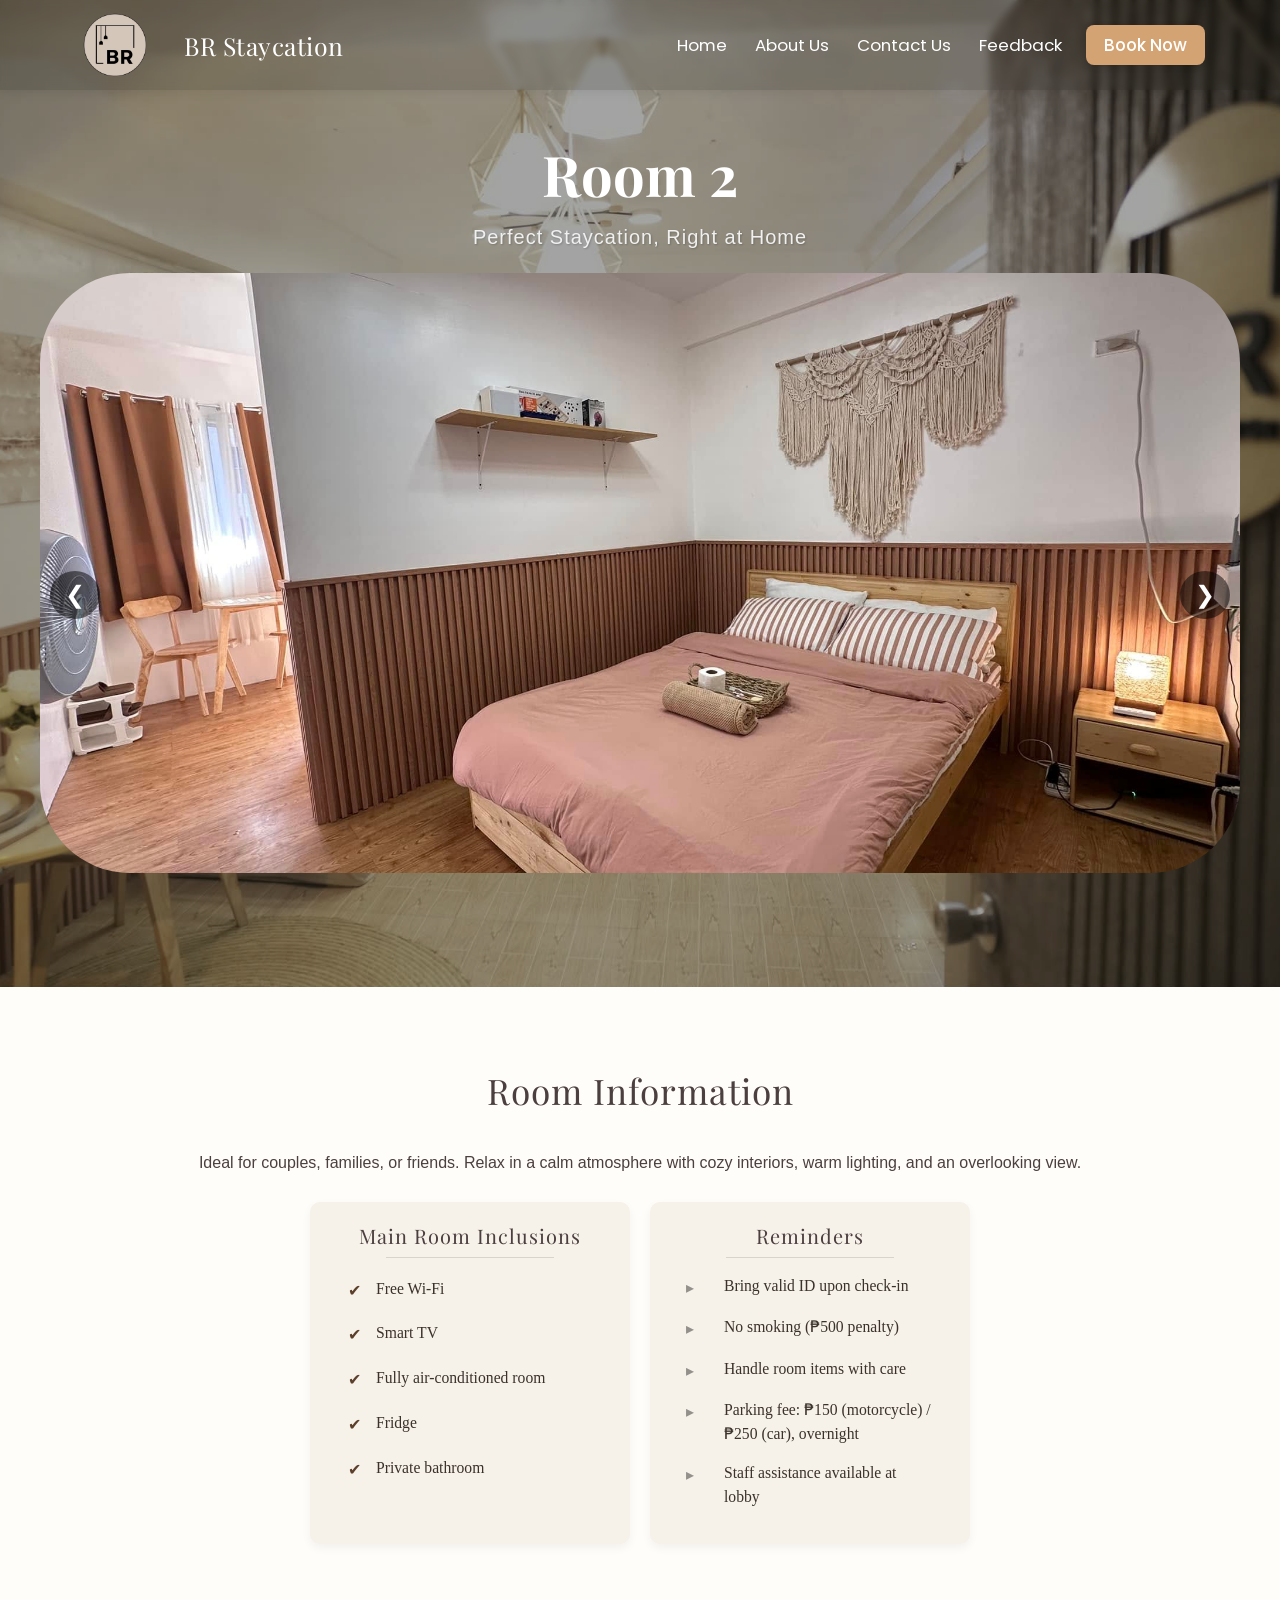
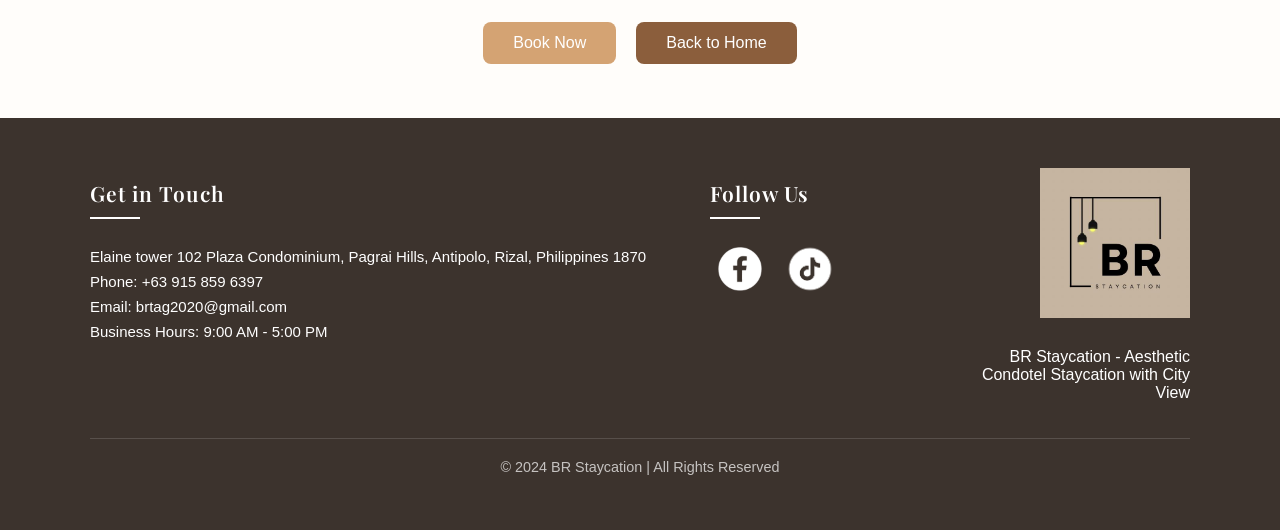
<file: unit2.html>
<!DOCTYPE html>
<html lang="en">
<head>
    <meta charset="UTF-8">
    <meta name="viewport" content="width=device-width, initial-scale=1.0">
    <title>BR Staycation</title>
    <link rel="icon" type="image/x-icon" href="Logo.png">
    <link rel="stylesheet" href="styles.css">
</head>
<body>

<!-- NAVBAR -->
<header>
    <nav class="navbar">
        <!-- LOGO AND TEXT -->
        <div class="navbar-brand">
            <img src="Logo.png" alt="Logo" class="navbar-logo">
            <h1>BR Staycation</h1>
        </div>
       
        <div class="menu-toggle" onclick="toggleMenu()">☰</div>
        <ul class="nav-links" id="navLinks">
            <li><a href="index.html">Home</a></li>
            <li><a href="about.html">About Us</a></li>
            <li><a href="contacts.html">Contact Us</a></li>
            <li><a href="feedback.html">Feedback</a></li>
            <li><a href="booking.html" class="book-btn">Book Now</a></li> <!-- NEW BUTTON -->
        </ul>
    </nav>
</header>

<section class="hero">
    <div class="hero-content">
        <h2>Room 2</h2>
        <p>Perfect Staycation, Right at Home</p>

        <!-- Image Slider -->

        <div class="slider-container">
    <div class="slides-wrapper">
        <div class="slide">
            <img src="room2bed.jpg" alt="Unit 1 Image 1">
        </div>
        <div class="slide">
            <img src="room2cr.jpg" alt="Unit 1 Image 2">
        </div>
        <div class="slide">
            <img src="room2ps4.jpg" alt="Unit 1 Image 3">
        </div>
        <div class="slide">
            <img src="room2games.jpg" alt="Unit 1 Image 4">
        </div>
        <div class="slide">
            <img src="room2kitchen.jpg" alt="Unit 1 Image 5">
        </div>
        
    </div>

    <button class="arrow prev" onclick="changeSlide(-1)">&#10094;</button>
    <button class="arrow next" onclick="changeSlide(1)">&#10095;</button>

    <div class="dots-container">
        <span class="dot active" onclick="goToSlide(0)"></span>
        <span class="dot" onclick="goToSlide(1)"></span>
        <span class="dot" onclick="goToSlide(2)"></span>
        <span class="dot" onclick="goToSlide(3)"></span>
        <span class="dot" onclick="goToSlide(4)"></span>
        <span class="dot" onclick="goToSlide(5)"></span>
    
    </div>



</section>

<!-- DETAILS -->
<section class="unit-container">
    <h2>Room Information</h2>
    <p>Ideal for couples, families, or friends. Relax in a calm atmosphere with cozy interiors, warm lighting, and an overlooking view.</p>

    <div class="info-container">
        <div class="info-box1">
            <span><h2>Main Room Inclusions</h2></span>
            <span>
             <ul class="inclusions">
                     <li>Free Wi-Fi</li>
                     <li>Smart TV</li>
                     <li>Fully air-conditioned room</li>
                     <li>Fridge</li>
                     <li>Private bathroom</li>
            </ul></span>
        </div>
        
        <div class="info-box2">
            <span><h2>Reminders</h2></span>
             <span>
             <ul class="reminders">
                     <li>Bring valid ID upon check-in</li>
                     <li>No smoking (₱500 penalty)</li>
                     <li>Handle room items with care</li>
                     <li>Parking fee: ₱150 (motorcycle) / ₱250 (car), overnight</li>
                     <li>Staff assistance available at lobby</li>
            </ul></span>
        </div>
      
      
        
         
    </div>
       
</section>

<!-- BOOK BUTTON -->

<div class="action-buttons">
    <a href="booking.html" class="btn btn-primary">Book Now</a>
    <a href="index.html" class="btn btn-secondary">Back to Home</a>
</div>
<br>
<br>
<br>

<script src="script.js"></script>

<footer>

     <div class="footer-container">
        <div class="footer-getintouch">
            <h3>Get in Touch</h3>
        <div class="footer-contact">
            <p>Elaine tower 102 Plaza Condominium, Pagrai Hills, Antipolo, Rizal, Philippines 1870</p>
            <p>Phone: +63 915 859 6397</p>
            <p>Email: brtag2020@gmail.com</p>
            <p>Business Hours: 9:00 AM - 5:00 PM </p>
        </div>
       </div>
       
        <div class="footer-social">
            <h3>Follow Us</h3>
            <div class="footer-logo">
            <a href="https://web.facebook.com/profile.php?id=61557942731692" target="_blank"><img src="fb-logo.png" alt="fb"></a>
            <a href= "https://www.tiktok.com/@br.staycation" target="_blank"><img src="tiktok-logo.png" alt="tiktok"></a>
            </div>
        </div>

        <div class="footer-brlogo">
            <img src="brfooter.jpg" alt="brlogo">
            <p>BR Staycation - Aesthetic Condotel Staycation with City View</p>
        </div>
    </div>  

    <p class="copyright">© 2024 BR Staycation | All Rights Reserved</p>
</footer>


</body>
</html>
</file>
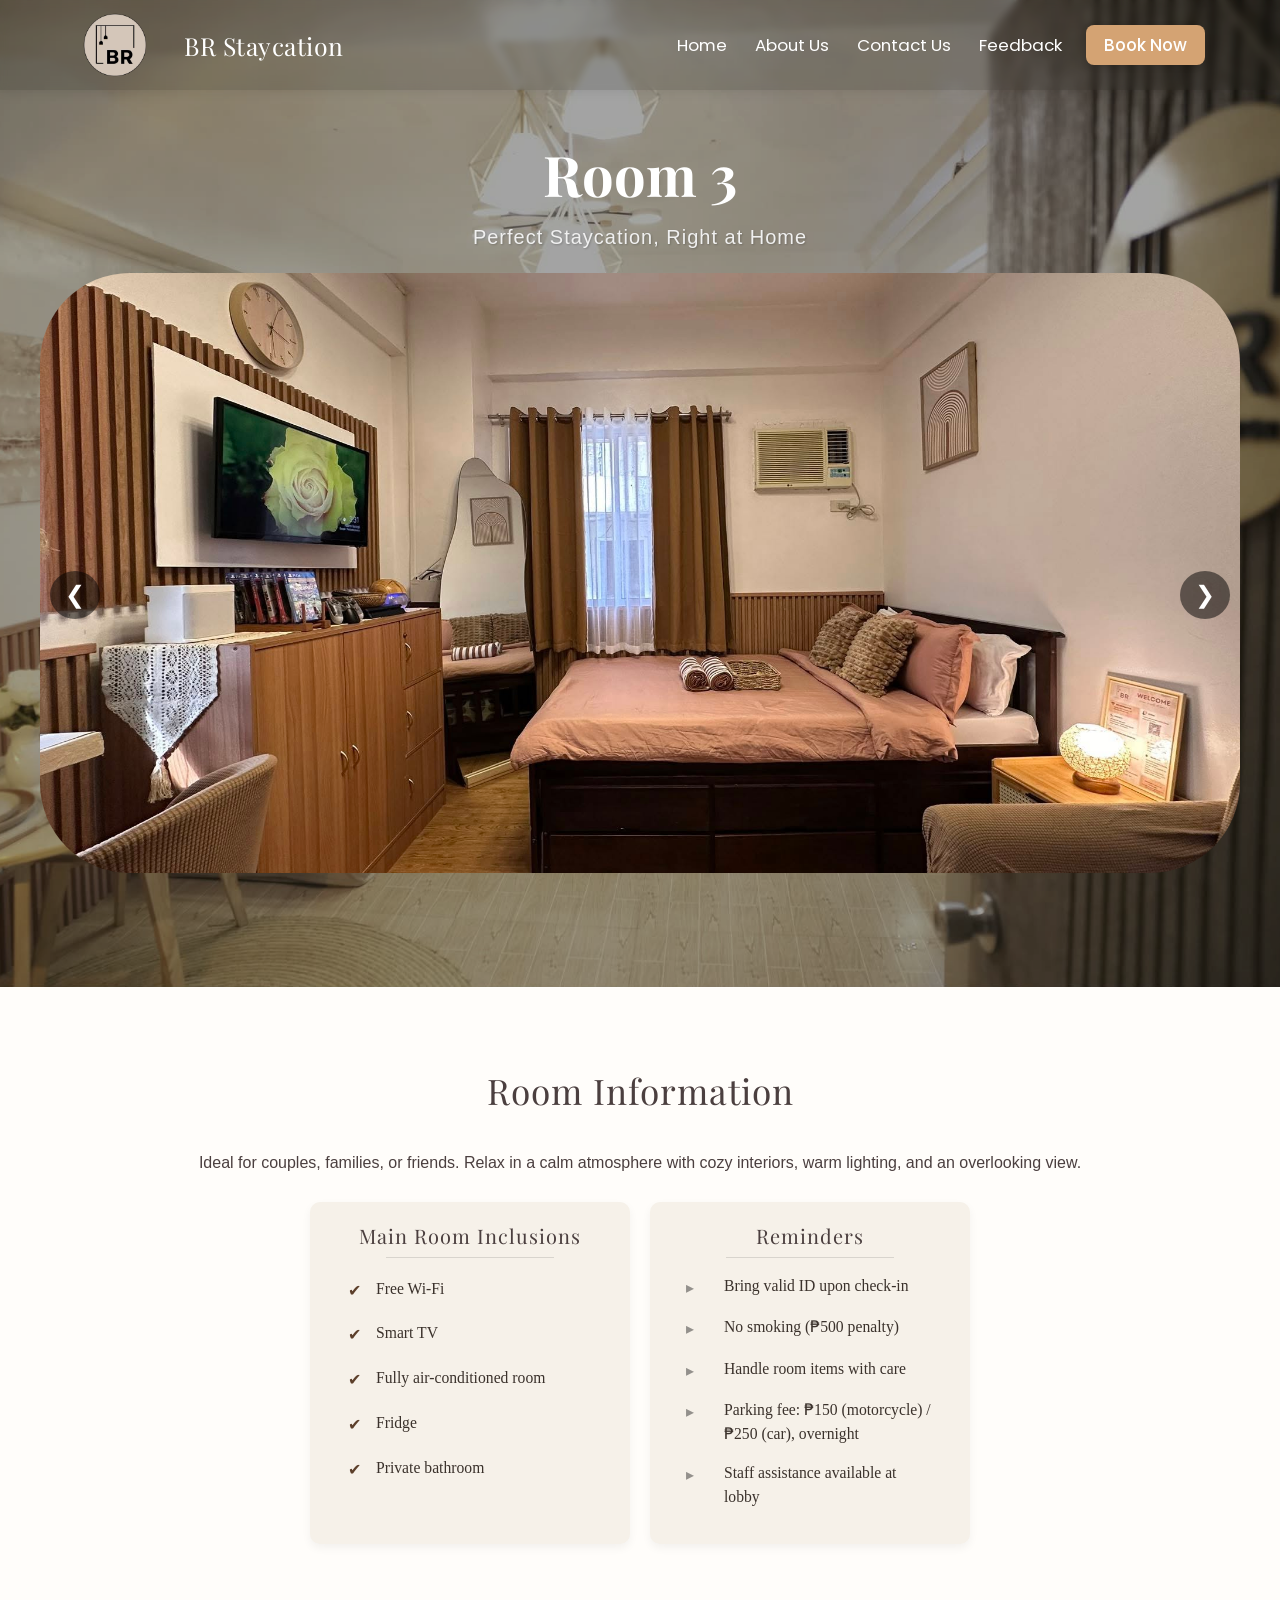
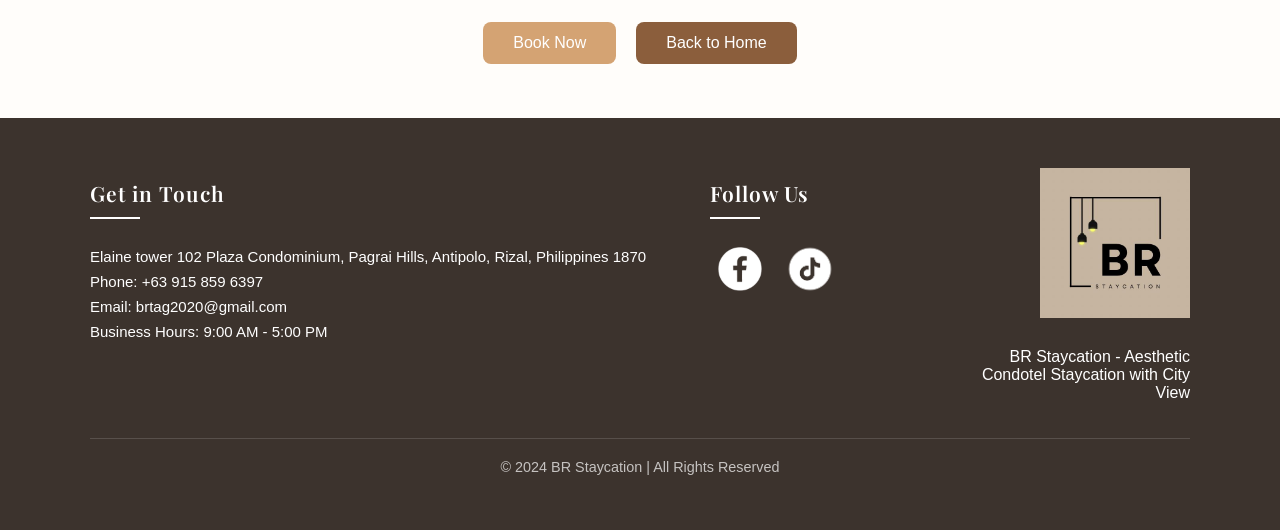
<file: unit3.html>
<!DOCTYPE html>
<html lang="en">
<head>
    <meta charset="UTF-8">
    <meta name="viewport" content="width=device-width, initial-scale=1.0">
    <title>BR Staycation</title>
    <link rel="icon" type="image/x-icon" href="Logo.png">
    <link rel="stylesheet" href="styles.css">
</head>
<body>

<!-- NAVBAR -->
<header>
    <nav class="navbar">
        <!-- LOGO AND TEXT -->
        <div class="navbar-brand">
            <img src="Logo.png" alt="Logo" class="navbar-logo">
            <h1>BR Staycation</h1>
        </div>
       
        <div class="menu-toggle" onclick="toggleMenu()">☰</div>
        <ul class="nav-links" id="navLinks">
            <li><a href="index.html">Home</a></li>
            <li><a href="about.html">About Us</a></li>
            <li><a href="contacts.html">Contact Us</a></li>
            <li><a href="feedback.html">Feedback</a></li>
            <li><a href="booking.html" class="book-btn">Book Now</a></li> <!-- NEW BUTTON -->
        </ul>
    </nav>
</header>

<section class="hero">
    <div class="hero-content">
        <h2>Room 3</h2>
        <p>Perfect Staycation, Right at Home</p>

        <!-- Image Slider -->

        <div class="slider-container">
    <div class="slides-wrapper">
        <div class="slide">
            <img src="room3bed.jpg" alt="Unit 1 Image 1">
        </div>
        <div class="slide">
            <img src="room2ps4.jpg" alt="Unit 1 Image 2">
        </div>
        <div class="slide">
            <img src="room3table.jpg" alt="Unit 1 Image 3">
        </div>
        <div class="slide">
            <img src="room3kitchen.jpg" alt="Unit 1 Image 4">
        </div>
        <div class="slide">
            <img src="room3cr.jpg" alt="Unit 1 Image 5">
        </div>
        
    </div>

    <button class="arrow prev" onclick="changeSlide(-1)">&#10094;</button>
    <button class="arrow next" onclick="changeSlide(1)">&#10095;</button>

    <div class="dots-container">
        <span class="dot active" onclick="goToSlide(0)"></span>
        <span class="dot" onclick="goToSlide(1)"></span>
        <span class="dot" onclick="goToSlide(2)"></span>
        <span class="dot" onclick="goToSlide(3)"></span>
        <span class="dot" onclick="goToSlide(4)"></span>
        <span class="dot" onclick="goToSlide(5)"></span>
    
    </div>



</section>

<!-- DETAILS -->
<section class="unit-container">
    <h2>Room Information</h2>
    <p>Ideal for couples, families, or friends. Relax in a calm atmosphere with cozy interiors, warm lighting, and an overlooking view.</p>

    <div class="info-container">
        <div class="info-box1">
            <span><h2>Main Room Inclusions</h2></span>
            <span>
             <ul class="inclusions">
                     <li>Free Wi-Fi</li>
                     <li>Smart TV</li>
                     <li>Fully air-conditioned room</li>
                     <li>Fridge</li>
                     <li>Private bathroom</li>
            </ul></span>
        </div>
        
        <div class="info-box2">
            <span><h2>Reminders</h2></span>
             <span>
             <ul class="reminders">
                     <li>Bring valid ID upon check-in</li>
                     <li>No smoking (₱500 penalty)</li>
                     <li>Handle room items with care</li>
                     <li>Parking fee: ₱150 (motorcycle) / ₱250 (car), overnight</li>
                     <li>Staff assistance available at lobby</li>
            </ul></span>
        </div>
      
           
         
    </div>
     
</section>


<!-- BOOK BUTTON -->

<div class="action-buttons">
    <a href="booking.html" class="btn btn-primary">Book Now</a>
    <a href="index.html" class="btn btn-secondary">Back to Home</a>
</div>
<br>
<br>
<br>

<script src="script.js"></script>

<footer>

     <div class="footer-container">
        <div class="footer-getintouch">
            <h3>Get in Touch</h3>
        <div class="footer-contact">
            <p>Elaine tower 102 Plaza Condominium, Pagrai Hills, Antipolo, Rizal, Philippines 1870</p>
            <p>Phone: +63 915 859 6397</p>
            <p>Email: brtag2020@gmail.com</p>
            <p>Business Hours: 9:00 AM - 5:00 PM </p>
        </div>
       </div>
       
        <div class="footer-social">
            <h3>Follow Us</h3>
            <div class="footer-logo">
            <a href="https://web.facebook.com/profile.php?id=61557942731692" target="_blank"><img src="fb-logo.png" alt="fb"></a>
            <a href= "https://www.tiktok.com/@br.staycation" target="_blank"><img src="tiktok-logo.png" alt="tiktok"></a>
            </div>
        </div>

        <div class="footer-brlogo">
            <img src="brfooter.jpg" alt="brlogo">
            <p>BR Staycation - Aesthetic Condotel Staycation with City View</p>
        </div>
    </div>  

    <p class="copyright">© 2024 BR Staycation | All Rights Reserved</p>
</footer>


</body>
</html>
</file>
<file: styles.css>
@import url('https://fonts.googleapis.com/css2?family=Playfair+Display:wght@400;500;600;700&family=Poppins:wght@300;400;500;600&family=Cormorant+Garamond:wght@400;500;600;700&display=swap');

html {
    scroll-behavior: smooth;
}

*, *::before, *::after {
    box-sizing: border-box;
}

body {
    margin: 0;
    font-family: 'Georgia', 'Lato', 'Segoe UI', sans-serif;
    background: #fdf6f0;
    overflow-x: hidden;
    background-image: url(beigeleaf.jpg);
    color: #4b3f3f;
    opacity: 0;
    margin-left: 20px;
    transition: opacity 0.35s ease, margin-left 0.35s ease;
}

body.page-visible {
    opacity: 1;
    margin-left: 0;
}

body.page-slide-out {
    opacity: 0;
    margin-left: -30px;
}

/* Make all Headings use the Fancy Stylish Font */
h1, h2, h3 {
    /* This looks like an elegant script/serif font */
    font-family: 'Playfair Display', 'Garamond', 'Times New Roman', serif;
    font-weight: normal;
    letter-spacing: 1px; /* Makes it look more spaced out and fancy */   
}



/* ==========================================
   NAVBAR - PERFECT SIZE, CLEAN CODE
========================================== */
.navbar {
    width: 100%;
    height: 90px;
    position: fixed;
    top: 0;
    left: 0;
    right: 0;
    display: flex;
    flex-direction: row;
    justify-content: space-between;
    align-items: center;
    padding: 22px 55px; /* Increased padding for slightly bigger size */
    margin: 0;
    box-sizing: border-box;
    
    /* Transparent dark effect */
    background-color: rgba(30, 26, 23, 0.159);
    backdrop-filter: blur(3px);
    -webkit-backdrop-filter: blur(3px);
    box-shadow: 0 2px 10px rgba(0, 0, 0, 0.08);
    transition: background-color 0.3s ease;
    z-index: 9999;
}

header + section {
    padding-top: 90px;
    box-sizing: border-box;
}

/* Darker when scrolling */
.navbar.scrolled {
    background-color: rgba(30, 26, 23, 0.75);
    box-shadow: 0 3px 12px rgba(0, 0, 0, 0.15);
}

/* BR Logo + Text */
.navbar-brand {
    display: flex;
    align-items: center;
    gap: 14px; /* Slightly bigger gap to match increased size */
    color: #ffffff;
    text-decoration: none;
}

.navbar-logo {
    height: 52px; /* Slightly bigger logo */
    width: auto;
    display: block;
}

.navbar-brand h1 {
    font-family: 'Playfair Display', 'Garamond', 'Times New Roman', serif;
    font-size: 1.55rem; /* Slightly bigger text */
    font-weight: normal;
    margin: 0;
    letter-spacing: 0.5px;
    color: #ffffff;
}

/* Navigation Links Container */
.nav-links {
    display: flex;
    align-items: center;
    gap: 32px; /* Slightly increased spacing */
    list-style: none;
    margin: 0;
    padding: 0;
}

/* All Links */
.nav-links a {
    font-family: 'Poppins', 'Georgia', sans-serif;
    font-size: 1.05rem; /* Slightly bigger link text */
    font-weight: 400;
    color: #ffffff;
    text-decoration: none;
    padding: 6px 4px;
    white-space: nowrap;
    transition: color 0.3s ease;
}

.nav-links a:hover {
    color: #f3d4a8;
}

/* --- BOOK NOW BUTTON - CLEAR & WELL SIZED --- */
.nav-links .book-btn {
    background-color: #d4a373;
    color: #ffffff;
    font-size: 1.05rem; /* Slightly bigger button text */
    font-weight: 500;
    padding: 11px 26px; /* Increased padding for bigger button */
    border-radius: 5px;
    min-width: 115px; /* Slightly wider */
    text-align: center;
    box-shadow: 0 2px 6px rgba(0,0,0,0.12);
    border: none;
}

.nav-links .book-btn:hover {
    background-color: #b08968;
    color: #ffffff;
    transform: translateY(-1px);
}

/* Mobile Menu Button */
.menu-toggle {
    display: none;
    font-size: 24px;
    color: #ffffff;
    cursor: pointer;
}

/* ==========================================
   RESPONSIVE BREAKPOINTS
========================================== */

/* Large Screens (above 1200px) */
@media (min-width: 1200px) {
    .navbar {
        padding: 22px 75px;
    }
    .nav-links {
        gap: 38px;
    }
}

/* Medium Screens (Tablets / Small Laptops) */
@media (max-width: 991px) {
    .navbar {
        padding: 18px 35px;
    }
    .nav-links {
        gap: 22px;
    }
    .nav-links a {
        font-size: 0.98rem;
    }
    .nav-links .book-btn {
        padding: 9px 20px;
        min-width: 102px;
        font-size: 0.98rem;
    }
    .navbar-logo {
        height: 47px;
    }
    .navbar-brand h1 {
        font-size: 1.4rem;
    }
}

/* Small Screens / Mobile */
@media (max-width: 767px) {
    .nav-links {
        display: none;
    }
    .menu-toggle {
        display: block;
    }
    .navbar {
        padding: 16px 25px;
    }
    .navbar-brand h1 {
        font-size: 1.25rem;
    }
    .navbar-logo {
        height: 42px;
    }
}


/* LOGO STYLES */
.navbar-logo {
    height: 80px; /* Adjust size here */
    width: auto;
    margin-right: 15px; /* Space between logo and text */
}

.navbar-brand {
    display: flex;
    align-items: center;
}

.nav-links {
    display: flex;
    gap: 20px;
    list-style: none;
}

.nav-links a {
    color: #fff;
    text-decoration: none;
    transition: 0.3s;
    font-weight: 400;
}

.nav-links a:hover {
    color: #ffd6a5;
}

.menu-toggle {
    display: none;
    font-size: 24px;
    cursor: pointer;
}

/* HERO */
.hero {
    min-height: calc(80vh + 90px);
    padding-top: 90px;
    background: linear-gradient(rgba(0,0,0,0.3), rgba(0,0,0,0.3)),
                url(brstaycation2.jpg) center/cover no-repeat;
    display: flex;
    justify-content: center;
    align-items: center;
    color: #fff;
    text-align: center;
    box-sizing: border-box;
}

.hero h2 {
    font-size: 3.5rem;
    margin-bottom: 10px;
    font-weight: 700;
    letter-spacing: 0px;
    font-family: 'Playfair Display', serif;
    text-transform: none;
}

.hero p {
    font-size: 20px;
    color: #f0f0f0;
    max-width: 600px;
    margin: 0 auto;
    line-height: 1.6;
    letter-spacing: 1px;
    text-shadow: 1px 1px 2px rgba(0, 0, 0, 0.2);
}
.info {
    margin: 20px 35px;
}  

.info-body h2 {
    text-align: center;
    /* position:static; */
    font-size: 42px;
    font-weight: 600;
    color: #000000;
    margin: 0 auto 20px; /* centers it */
}

/* FOR THE LINE SA GITNA */

.info-body h3 {
    text-align: center;
    font-size: 24px;
    font-weight: 500;
    color: #4b3f3f;
    margin: 0 auto 18px;
    max-width: 820px;
    line-height: 1.4;
}

.info-body p {
    max-width: 900px; /* controls how wide the content can go */
    padding: 14px 30px;       /* left & right space on smaller screens */
    line-height: 1.8;
    width: 90%; /* responsive side spacing */
    margin: 0 auto; /* centers it */
    text-align: center;
    font-size: 17px;
    color: rgb(0, 0, 0);
}

/* about hehe*/

.about-us-section {
        background-color: #F6F1E9;
        padding: 50px;
        scroll-margin-top: 110px;
}

.about-us-container .about-us-row {
    display: flex;
    align-items: center;
    gap: 2rem;
    flex-wrap: wrap;
    padding: 2rem 0;
    padding-bottom: 3rem;
    justify-content: space-between;
}

.about-us-container .about-us-row .about-us-image img {
    width: 100%;
    border-radius: .5rem;
    box-shadow: 0 .5rem 1rem rgba(0,0,0,0.1);
    max-width: 600px;
    object-fit: cover;
    height: auto;
}

.about-us-container .about-us-row .about-us-content h2 {
    font-size: 42px;
    text-align: start; 
    font-weight: 600;
}

.about-us-content h2::after {
  content: "";
  display:block;
  width: 70px;
  height: 2px;
  background: rgb(56, 48, 34);
  margin: 5px 0 0 0;
}

.about-us-container .about-us-row .about-us-content {
    flex: 1 1 30rem;
    position: relative;
}

.about-us-container .about-us-row .about-us-content p {
    font-size: 18px;
    line-height: 1.9;
    padding: .5rem 0;
    padding-top: 3px;
}

.about-btn {
    display: inline-block;
    margin: 15px 0;
    border-radius: 30px;
    background: #8B5E3C;
    color:  white;
    padding: 15px;
    cursor: pointer;
    font-size: 15px;
    text-decoration: none;

}

.about-btn:hover {
    background: #5C3B28;
}

/* SECTIONS */
section {
    padding: 50px 30px;
}

section.info {
    padding-bottom: 30px;
}

section.info + section {
    padding-top: 30px;
}

h2 {
    text-align: center;
    margin-bottom: 40px;
    font-size: 2.2rem;
}

/* CARDS */
.card-container {
    display: grid;
    grid-template-columns: repeat(auto-fit, minmax(250px, 1fr));
    gap: 25px;
}

.card {
    position: relative;
    border-radius: 15px;
    overflow: hidden;
    box-shadow: 0 6px 15px rgba(0, 0, 0, 0.589);
    transition: 0.3s;
    background: #000;
}

.card:hover {
    transform: translateY(-5px);
}

.card img {
    width: 100%;
    height: 350px;
    display: block;
    object-fit: cover;
}

/* Hide Unit 1, Unit 2 text */
.card h3 {
    display: none;
}

/* Style ONLY the View More link */
.card .card-link {
    text-align: center;
    transform: translateX(-50%);
    padding: 10px 20px;
    border-radius: 8px;
    border: none;
    cursor: pointer;
    text-decoration: none;
    background: #d4a373;
    color: white;
    transition: 0.3s;
    font-weight: 500;
    box-shadow: 0 4px 10px rgba(0,0,0,0.2);
    font-family: 'Poppins', 'Georgia', sans-serif;
}

.card .card-link:hover {
    background: #b08968;
}

/* GALLERY */

.gallery-page .hero {
    padding: 38px 24px 28px;
    min-height: 180px;
}

.gallery-page .hero-content {
    max-width: 760px;
    margin: 0 auto;
}

.gallery-page section {
    padding: 28px 24px 24px;
}

.gallery-section h2::after {
    content: "";
    display: block;
    width: 80px;
    height: 2px;
    background: rgb(56, 48, 34);
    margin: 10px auto 0;
}

.gallery-grid {
    display: grid;
    grid-template-columns: minmax(260px, 1.7fr) 1fr;
    gap: 18px;
    margin: 24px auto 0;
    align-items: stretch;
    width: 100%;
    max-width: 1160px;
}

.gallery-right-grid {
    display: grid;
    grid-template-columns: 1fr 1fr;
    grid-auto-rows: minmax(240px, 1fr);
    gap: 14px;
    height: 100%;
}

.gallery-card {
    position: relative;
    border-radius: 24px;
    overflow: hidden;
    box-shadow: 0 16px 32px rgba(0,0,0,0.12);
    background: #ffffff;
    transition: transform 0.28s ease, box-shadow 0.28s ease;
    min-width: 0;
    min-height: 0;
}

.gallery-card:hover {
    transform: translateY(-5px);
    box-shadow: 0 20px 36px rgba(0,0,0,0.16);
}

.gallery-card-large {
    grid-row: 1 / span 2;
    min-height: 440px;
}

.gallery-card-small,
.gallery-card-more {
    height: 100%;
    min-height: 0;
}

.gallery-card img {
    width: 100%;
    height: 100%;
    display: block;
    object-fit: cover;
    cursor: pointer;
}

.gallery-card-more {
    position: relative;
    display: flex;
    align-items: flex-end;
    justify-content: center;
    min-height: 220px;
    padding: 18px;
    background-image: url('room2ps4.jpg');
    background-size: cover;
    background-position: center;
    background-color: #1a1a1a;
    color: #fff;
    font-size: 0.95rem;
    font-weight: 700;
    letter-spacing: 0.35px;
    cursor: pointer;
    text-transform: uppercase;
    border-radius: 24px;
    border: 1px solid rgba(255,255,255,0.14);
    overflow: hidden;
}

.gallery-card-more::before {
    content: '';
    position: absolute;
    inset: 0;
    background: rgba(0,0,0,0.44);
    backdrop-filter: blur(4px);
}

.gallery-card-more span {
    position: relative;
    z-index: 1;
    display: inline-flex;
    align-items: center;
    justify-content: center;
    padding: 0.9rem 1.4rem;
    border-radius: 999px;
    background: rgba(255,255,255,0.92);
    color: #1f1f1f;
    font-size: 0.95rem;
    letter-spacing: 0.15em;
    text-transform: uppercase;
}

.gallery-modal {
    display: none;
    position: fixed;
    z-index: 9999;
    left: 0;
    top: 0;
    width: 100%;
    height: 100%;
    overflow: auto;
    background: rgba(0, 0, 0, 0.92);
    padding-top: 80px;
}

.gallery-modal-content {
    margin: auto;
    display: block;
    width: auto;
    max-width: min(90vw, 900px);
    max-height: 80vh;
    object-fit: contain;
    box-shadow: 0 20px 50px rgba(0,0,0,0.45);
    border-radius: 16px;
}

.gallery-close {
    position: absolute;
    top: 20px;
    right: 24px;
    color: #fff;
    font-size: 40px;
    font-weight: 700;
    cursor: pointer;
    text-shadow: 0 2px 10px rgba(0,0,0,0.35);
}

.gallery-nav {
    position: absolute;
    top: 50%;
    transform: translateY(-50%);
    border: none;
    background: rgba(255, 255, 255, 0.18);
    color: #fff;
    font-size: 32px;
    width: 54px;
    height: 54px;
    border-radius: 50%;
    cursor: pointer;
    transition: background 0.25s ease, transform 0.25s ease;
    display: flex;
    justify-content: center;
    align-items: center;
    box-shadow: 0 10px 24px rgba(0,0,0,0.24);
}

.gallery-nav:hover {
    background: rgba(255,255,255,0.28);
    transform: translateY(-50%) scale(1.04);
}

.gallery-prev {
    left: 18px;
}

.gallery-next {
    right: 18px;
}

.gallery-modal-caption {
    margin: auto;
    display: block;
    width: 80%;
    max-width: 900px;
    text-align: center;
    color: #f8f4ee;
    padding: 20px 0;
    font-size: 1rem;
    line-height: 1.5;
}

@media (max-width: 1200px) {
    .gallery-grid {
        grid-template-columns: minmax(280px, 1.3fr) 1fr;
    }
}

@media (max-width: 992px) {
    .gallery-grid {
        grid-template-columns: 1fr;
    }

    .gallery-right-grid {
        grid-template-columns: 1fr 1fr;
        grid-template-rows: auto auto;
    }

    .gallery-card-large {
        min-height: 420px;
    }
}

@media (max-width: 768px) {
    .gallery-grid {
        gap: 18px;
    }

    .gallery-right-grid {
        grid-template-columns: 1fr;
    }

    .gallery-card-large,
    .gallery-card-small,
    .gallery-card-more {
        min-height: 260px;
    }

    .gallery-modal-content {
        width: 95vw;
    }
    .gallery-close {
        top: 16px;
        right: 16px;
        font-size: 32px;
    }
}

.three-card {
    background-image: url(bg.jpg);
    background-size: cover;
    background-position: center;
    background-attachment: fixed;
    padding: 70px;


    }
.three-card h2 {
    font-size: 35px;
    font-weight: 600;

}

.three-card h2::after {
  content: "";
  display: block;
  width: 80px;
  height: 2px;
  background: rgb(0, 0, 0);
  margin: 10px auto 0;
}

/* -------------------------- */
/* STYLES FOR UNIT DETAILS PAGE */
/* -------------------------- */

.details-container {
    width: 90%;
    max-width: 700px;
    margin: 40px auto;
    text-align: center;
}

.details-container h1 {
    font-size: 2.5rem;
    margin-bottom: 30px;
    color: #4b3f3f;
}

.features {
    display: flex;
    justify-content: center;
    gap: 20px;
    flex-wrap: wrap;
    margin-bottom: 30px;
}

.feature-box {
    background: #faedcd;
    padding: 15px 25px;
    border-radius: 12px;
    font-size: 1rem;
    color: #4b3f3f;
}

.description {
    font-size: 1.1rem;
    line-height: 1.8;
    margin-bottom: 40px;
    color: #4b3f3f;
}

/* --- FIXED BUTTONS FOR UNIT PAGE --- */
.action-buttons {
    display: flex;
    justify-content: center;
    gap: 20px;
    flex-wrap: wrap;
}

.btn {
    padding: 12px 30px;
    border-radius: 8px;
    border: none;
    cursor: pointer;
    text-decoration: none;
    font-size: 16px;
    font-weight: 500;
    transition: 0.3s ease;
    display: inline-block;
}

.btn-primary {
    background: #d4a373;
    color: white;
}

.btn-primary:hover {
    background: #b08968;
    transform: translateY(-2px);
}

.btn-secondary {
    background: #8b5e3c;
    color: white;
}

.btn-secondary:hover {
    background: #6d4a2f;
    transform: translateY(-2px);
}

/* featured staycation */

/* adding border line white setting location*/
.caption{
	position:absolute;
	top: 20px;
	left:20px;
	right:20px;
	bottom:20px;

}

/* adding border to top and button */
.caption:before{
	content:'';
	position: absolute;
	top:0;
	left:0;
	width:100%;
	height:100%;
	border-top:1px solid #fff;
	border-bottom:1px solid #fff;
	box-sizing: border-box;
	transition:.5s;
	transform: scale(0,1);
}

/* adding border to left and right */
.caption:after{
	content:'';
	position: absolute;
	top:0;
	left:0;
	width:100%;
	height:100%;
	border-left:1px solid #fff;
	border-right:1px solid #fff;
	box-sizing: border-box;
	transition:.5s;
	transform: scale(1,0);
}

/* displaying border once hover */
.box:hover .caption:before, .box:hover .caption:after
{
	transform: scale(1,1);
}	

.box:hover img{
	opacity:0.7;
}

/* hide text and view more*/
.about{
    position: absolute;
    z-index: 10; /* ABOVE the image */
    top: 50%;
    left:30%;
    transform:translateY(-50%);
    transition:.5s;
    text-align:center;
    opacity:0;
}

.about h1{
    color: white;
    font-family: 'Playfair Display', 'Garamond', serif;
}

/* display text and view more */
.box:hover .about{
    opacity:1;
}

/* INFO SECTION */
.info-container {
    display: flex;
    gap: 20px;
    justify-content: center;
    flex-wrap: wrap;

}

/* Rooms inclusions and Reminders for Units */

.unit-container p {
    text-align: center;
    margin-bottom: 30px; /* space below the introductory paragraph */
}

.info-container p {
    flex: 1 1 100%;
    margin-top: 12px;
}

.info-container {
    display: flex;
    justify-content: center;
    align-items: stretch;
    gap: 20px;
    flex-wrap: wrap;
    margin-bottom: 28px; /* space under the cards/inclusions */
}
.info-box1, .info-box2 {
        width: 320px;
        max-width: 100%;
        padding: 20px;
        background: #F6F1E9;
        border-radius: 10px;
        box-shadow: 0 4px 10px rgba(0,0,0,0.05);
        text-align: left;
        box-sizing: border-box;
        height: auto;
}
.info-box1 h2, .info-box2 h2 {
        font-size: 1.25rem;
        margin: 0 0 8px;
        text-align: center;
}
.info-box1 h2::after, .info-box2 h2::after {
    content: "";
    width: 60%;
    display: block;
    border-bottom: 1px solid rgba(0, 0, 0, 0.12);
    margin: 8px auto 0;
}


.inclusions, .reminders {
    list-style: none;
    padding: 0;
    margin: 0;
}

.info-box1 .inclusions {
    padding-left: 18px;
}

.inclusions li, .reminders li {
             display: flex;
             align-items: flex-start;
             gap: 10px;
             font-family: 'Garamond', 'Times New Roman', serif;
             font-weight: normal;
             text-align: left;
             margin: 20px 0;
             line-height: 1.45;
             color: #3b322c;
             font-size: 0.98rem;
}
.inclusions li::before, .reminders li::before {
    content: "✔";
    color: #5c3f2a;
    flex: 0 0 18px;
    margin-top: 2px;
}

.info-box2 {
        text-align: left;
}

.reminders {
  list-style: none;
  padding: 0;
}

.reminders li {
       font-family: 'Garamond', 'Times New Roman', 'Brush Script MT', serif;
       font-weight: normal;
       text-align: start;
       line-height: 1.5;
       margin: 16px;
       
}
.reminders li::before {
  content: "▸";
  margin-right: 10px;
  color: rgba(0, 0, 0, 0.4);
}

.info-box {
    width: 320px;
    max-width: 100%;
    padding: 24px;
    background: #faedcd;
    border-radius: 12px;
    box-shadow: 0 4px 10px rgba(0,0,0,0.05);
    text-align: center;
    box-sizing: border-box;
    height: auto;
    display: flex;
    align-items: center;
    justify-content: center;
    min-height: 130px;
}

/* FOOTER */
footer {
    background: #3C332D;
    color: white;
    padding: 40px 90px; /*30 top and bottom 40 left and right*/
    text-align: center;
    
}

.footer-container {
    display: flex;
    justify-content: space-between; /* pushes left and right apart */
    align-items: flex-start;
    gap: 20px;


}

.footer-getintouch {
    flex: 1;
    min-width: 600px;
    text-align: left;

}
.footer-getintouch h3 {
  font-size: 21px;
  margin-bottom: 10px;
  font-weight: 600;
}

.footer-getintouch h3::after {
  content: "";
  display:block;
  width: 50px;
  height: 2px;
  background: rgb(255, 255, 255);
  margin: 10px 0 0 0;
}

.footer-contact {
  flex: 1;
  min-width: 250px;
  text-align: left;
  padding: 10px 0;
}

.footer-contact p {
  margin: 10px 0;
  font-size: 15px;
  line-height: 1.0;
}

.footer-brlogo {
    flex: 1;
    min-width: 200px;
    text-align: right;
}

.footer-brlogo img {
    padding: 10px 0;
    width: 150px;
    display: inline-block;
    height: auto;
}

.copyright {
    margin-top: 20px;
    padding-top: 20px;
    border-top: 1px solid rgba(255,255,255,0.2);
    opacity: 0.7;
    font-size: 0.9rem;
} 

.footer-social {
  flex: 1;
  min-width: 200px;
  text-align: left;
}

.footer-social h3 {
  font-size: 21px;
  margin-bottom: 20px;
  font-weight: 600;
}

.footer-social h3::after {
  content: "";
  display:block;
  width: 50px;
  height: 2px;
  background: rgb(255, 255, 255);
  margin: 10px 0 0 0;
}

.footer-logo {
  flex: 1.5;
  display: flex;
  justify-content: left;
  align-items: left;
  gap: 10px;
  flex-wrap: wrap;
}

.footer-logo img {
  max-height: 60px;
  width: auto;
  object-fit: contain;
}


/* -------------------------- */
/* CONTACT PAGE STYLES        */
/* -------------------------- */

.contact-container {
    width: 100%;
    max-width: 1200px;
    margin: 40px auto;
    background: linear-gradient(rgba(255, 250, 243, 0.604), rgba(245, 221, 188, 0.92)), 
                url('room3table.jpg') center/cover no-repeat;
    padding: 100px;
    border-radius: 15px;
    box-shadow: 0 6px 15px rgba(0, 0, 0, 0.641);
    text-align: center;
}

.contact-container h1 {
    font-size: 2.2rem;
    color: #4b3f3f;
    margin-bottom: 30px;
    letter-spacing: 1px;
}

.contact-details {
    text-align: left;
    margin-bottom: 35px;
}

.detail-item {
    display: flex;
    align-items: flex-start;
    margin-bottom: 22px;
    padding-bottom: 15px;
    border-bottom: 1px solid #f0e6dc;
}

.detail-item:last-child {
    border-bottom: none;
}

.detail-item .icon {
    font-size: 24px;
    margin-right: 18px;
    margin-top: 5px;
    color: #8b5e3c;
    min-width: 30px;
}

.detail-item .text h3 {
    font-size: 1.2rem;
    color: #4b3f3f;
    margin-bottom: 6px;
}

.detail-item .text p,
.detail-item .text a {
    font-size: 16px;
    color: #4b3f3f;
    line-height: 1.6;
    text-decoration: none;
    font-weight: 400;
}

.detail-item .text a {
    color: #8b5e3c;
    font-weight: 500;
}

.contact-container .action-buttons {
    display: flex;
    justify-content: center;
    align-items: center;
    gap: 20px;
    flex-wrap: wrap;
    width: 100%;
    margin-top: 35px;
}

.contact-container .action-buttons .btn {
    min-width: 160px;
}

.detail-item .text a:hover {
    color: #d4a373;
    text-decoration: underline;
}

.back-btn {
    display: inline-block;
    background: #d4a373;
    color: white;
    padding: 12px 24px;
    border-radius: 8px;
    text-decoration: none;
    font-size: 16px;
    font-weight: 500;
    transition: 0.3s ease;
}

.back-btn:hover {
    background: #b08968;
    transform: translateY(-2px);
}

.contact-location h2 {
    font-size: 42px;
}

.contact-location h2::after {
  content: "";
  display:block;
  width: 80px;
  height: 2px;
  background: rgb(56, 48, 34);
  margin: 10px auto 0;
}

.contact-container .contact-location {
    display: block;
    width: 100%;
    padding: 0;
    margin-top: 35px;
    text-align: left;
}

.contact-container .contact-location .maps {
    margin-top: 20px;
}


/* -------------------------- */
/*   SECTION - FIXED   */
/* -------------------------- */


.about-section {
    display: flex;
    align-items: center;
    gap: 0px;
    padding: 0;
    width: 100%;
    background-color: #f4e9dd;
}


.about-image {
    padding: 15px;
    flex: 1.4;
    overflow: hidden;
}


.about-image img {
    width: 100%;
    display: block;
    object-fit: cover;
    min-height: 520px;
}


.about-content {
    flex: 1;
    padding: 35px;
    text-align: left;
}


.about-content h2 {
    text-align: left;
    font-size: 3rem;
    margin-bottom: 15px;
    position: relative;
    padding-top: 10px;
    color: #4b3f3f;
}


.about-content p {
    font-size: 1.1rem;
    line-height: 1.8;
    margin-bottom: 25px;
    color: #4b3f3f;
}


.about p {
    font-size: 1.1rem;
    line-height: 2;
}


.about-features {
    display: grid;
    grid-template-columns: 1fr 1fr;
    gap: 10px 0px;
    font-size: 1rem;
    color: #4b3f3f;
}


.about-container {
    padding: auto;
    display: flex;
    gap: 10px;
    justify-content: center;
}
 


.about-box {
    margin: 20px;
    padding: 20px;
    width: 240px;
    background: #f7ead9;
    border-radius: 12px;
    box-shadow: 0 8px 20px rgba(0, 0, 0, 0.08);
    text-align: left;
    box-sizing: border-box;
    flex: 1 1 200px; /* responsive */
    max-width: 260px;
   
}


.about-places {
    padding: 50px;
    background-color: #fdf6f0;
}


.about-places h1{
    text-align: center;
}


.about-places strong {
    color:#735035;
}


/* -------------------------- */
/* IMAGE SLIDER STYLES        */
/* -------------------------- */

.slider-container {
    position: relative;
    width: 100%;
    max-width: 1200px; /* Bigger max width */
    margin: 20px auto;
    overflow: hidden;
    border-radius: 15px;
}

.slides-wrapper {
    display: flex;
    width: 100%;
    transition: transform 0.6s ease;
}

.slide {
    min-width: 100%;
}

.slide img {
    width: 100%;
    height: 600px; /* Bigger fixed height */
    object-fit: cover;
    display: block;
    border-radius: 90px;
}

.arrow {
    position: absolute;
    top: 50%;
    transform: translateY(-50%);
    background-color: rgba(0, 0, 0, 0.5);
    color: white;
    border: none;
    font-size: 24px;
    padding: 10px 15px;
    cursor: pointer;
    z-index: 10;
    border-radius: 50%;
}

.arrow:hover {
    background-color: rgba(0, 0, 0, 0.8);
}

.prev {
    left: 10px;
}

.next {
    right: 10px;
}

.dots-container {
    text-align: center;
    margin-top: 10px;
}

.dot {
    height: 30px;

    margin: 0 5px;
    background-color: #bbb;
    border-radius: 50%;
    display: inline-block;
    cursor: pointer;
}

.dot.active {
    background-color: #717171;
}

/* ===================================
   BOOKING PAGE STYLES
   =================================== */

.booking-page {
    --airbnb-red: #735035; 
    padding-top: 90px;
}

.booking-page .container { 
    max-width: 1200px; 
    margin: auto;
    font-family: 'Georgia', 'Lato', 'Poppins', sans-serif; 
    background: #f7f7f7; 
    padding: 20px; 
    line-height: 1.5; 
}

/* Room Cards */
.booking-page .rooms-grid { 
    display: grid; 
    grid-template-columns: repeat(3, minmax(240px, 1fr)); 
    gap: 24px; 
    margin-bottom: 40px; 
}

.booking-page .room-card { 
    background: white; 
    padding: 25px; 
    box-shadow: 0 6px 20px rgba(0, 0, 0, 0.741);
    border-radius: 16px; 
    border: 1px solid #ddd; 
    font-size: 1.05rem;
}

.booking-page .room-card h3 { 
    color: #333; 
    margin-top: 0; 
    margin-bottom: 15px;
    font-size: 1.3rem;
}

.booking-page .room-card p { 
    font-size: 1.05rem; 
    margin: 8px 0; 
    color: #555; 
    line-height: 1.6;
}

/* Booking Widget */
.booking-page .booking-widget { 
    background: white; 
    padding: 35px; 
    background: linear-gradient(rgba(255, 250, 243, 0.751), rgba(245, 221, 188, 0.577)), 
                url('room2.jpg') center/cover no-repeat;
    border-radius: 12px; 
    box-shadow: 0 6px 20px rgba(0, 0, 0, 0.741); 
    max-width: 600px; 
    margin: 0 auto; 
}

.booking-page .booking-widget h2 { 
    margin-top: 0; 
    margin-bottom: 25px;
    font-size: 1.6rem; 
    text-align: center;
}

.booking-page .date-row { 
    display: grid; 
    grid-template-columns: 1fr 1fr; 
    gap: 15px; 
    margin-bottom: 18px; 
}

.booking-page .input-group { 
    display: flex; 
    flex-direction: column; 
    margin-bottom: 18px;
}

.booking-page .input-group label { 
    font-size: 0.85rem; 
    font-weight: bold; 
    text-transform: uppercase; 
    color: #717171; 
    margin-bottom: 6px; 
}

.booking-page input, 
.booking-page select { 
    padding: 15px; 
    border: 1px solid #b0b0b0; 
    border-radius: 8px; 
    font-size: 1.1rem; 
    width: 100%;
    box-sizing: border-box;
}

.booking-page .check-btn { 
    background: var(--airbnb-red); 
    color: white; 
    border: none; 
    padding: 18px; 
    border-radius: 8px; 
    font-weight: 600; 
    width: 100%; 
    margin-top: 10px;
    cursor: pointer; 
    font-size: 1.15rem; 
}

.booking-page .check-btn:hover { 
    background: #5c3f2a; 
}

.booking-page h1 {
    text-align: center !important;
    width: 100% !important;
    display: block !important;
}

/* --- BOOK NOW BUTTON IN NAVBAR --- */
.nav-links .book-btn {
    background: #d4a373;
    color: white !important;
    padding: 8px 18px;
    border-radius: 8px;
    transition: 0.3s;
}

.nav-links .book-btn:hover {
    background: #b08968;
    transform: translateY(-2px);
}

/* ===================================
   BOOKING PAGE BACKGROUND
   =================================== */

body.booking-page {
    background-image: url('brstaycation1.jpg'); /* CHANGE IMAGE HERE */
    background-size: cover;
    background-position: center;
    background-attachment: fixed;
    position: relative;
}

body.booking-page::before {
    content: '';
    position: fixed;
    top: 0;
    left: 0;
    width: 100%;
    height: 100%;
    background: rgba(255, 255, 255, 0); /* White transparent layer */
    z-index: -1;
}

.booking-page .container {
    position: relative;
    z-index: 1;
}

.booking-page .container {
    background: transparent !important;
}


/* ===================================
   POPUP STYLES
   =================================== */

.success-popup {
    position: fixed;
    z-index: 9999;
    top: 0;
    left: 0;
    width: 100%;
    height: 100%;
    display: flex;
    justify-content: center;
    align-items: center;
    background: rgba(0, 0, 0, 0.92);
    padding: 0 20px;
    opacity: 0;
    visibility: hidden;
    pointer-events: none;
    transition: opacity 0.35s ease, visibility 0.35s ease;
}

.success-popup.visible {
    opacity: 1;
    visibility: visible;
    pointer-events: auto;
}

.popup-overlay {
    display: none; /* Hidden by default */
    position: fixed;
    top: 0;
    left: 0;
    width: 100%;
    height: 100%;
    background: rgba(0, 0, 0, 0.5);
    z-index: 9999;
    justify-content: center;
    align-items: center;
}

.popup-content {
    background: #fff;
    padding: 40px;
    border-radius: 16px;
    text-align: center;
    box-shadow: 0 10px 30px rgba(0,0,0,0.2);
    max-width: 400px;
    width: 90%;
    border: 1px solid #ddd;
    transform: translateY(-18px) scale(0.96);
    transition: transform 0.35s ease, opacity 0.35s ease;
    opacity: 0;
}

.success-popup.visible .popup-content {
    transform: translateY(0) scale(1);
    opacity: 1;
}

.popup-content h2 {
    font-family: 'Playfair Display', 'Garamond', 'Times New Roman', serif;
    color: #4b3f3f;
    font-size: 1.8rem;
    margin-bottom: 15px;
}

.popup-content p {
    font-size: 1.1rem;
    color: #555;
    margin-bottom: 25px;
}

.popup-content button {
    background: #d4a373;
    color: white;
    border: none;
    padding: 12px 30px;
    border-radius: 8px;
    font-size: 1rem;
    font-weight: bold;
    cursor: pointer;
    transition: 0.3s;
}

.popup-content button:hover {
    background: #b08968;
    transform: translateY(-2px);
}

/* ==============================
   FEEDBACK PAGE STYLES
   ============================== */

/* --- CHANGE BACKGROUND IMAGE HERE --- */
body {
    
    background-size: cover;
    background-position: center;
    background-attachment: fixed;
    background-repeat: no-repeat;
    background-color: rgba(255, 249, 243, 0.39);
    background-blend-mode: overlay;
}

.feedback-wrapper {
    max-width: 700px;
    margin: 60px auto;
    background: linear-gradient(rgba(255, 250, 243, 0.604), rgba(245, 221, 188, 0.616)), 
                url('room1window.jpg') center/cover no-repeat;
    padding: 40px;
    background-color: rgba(255, 249, 243, 0.85);
    border-radius: 12px;
    box-shadow: 0 4px 12px rgba(0, 0, 0, 0.451);
    backdrop-filter: blur(5px);
}

.feedback-wrapper h1 {
    font-size: 32px;
    text-align: center;
    margin-bottom: 15px;
    font-weight: 500;
    color: #444;
    letter-spacing: 1px;
}

.feedback-wrapper p {
    font-size: 17px;
    text-align: center;
    margin-bottom: 40px;
    color: #666;
    line-height: 1.6;
}

.feedback-wrapper .form-group {
    margin-bottom: 28px;
}

.feedback-wrapper .form-group label {
    display: block;
    margin-bottom: 8px;
    font-size: 17px;
    color: #444;
}

.feedback-wrapper .form-group input,
.feedback-wrapper .form-group select,
.feedback-wrapper .form-group textarea {
    width: 100%;
    padding: 14px 16px;
    border: 1px solid #e0d6c2;
    border-radius: 8px;
    font-size: 16px;
    box-sizing: border-box;
    background-color: rgba(255, 255, 255, 0.9);
    box-shadow: inset 0 1px 3px rgba(0,0,0,0.06); /* Subtle inner shadow */
    transition: all 0.3s ease;
}

.feedback-wrapper .form-group input:focus,
.feedback-wrapper .form-group select:focus,
.feedback-wrapper .form-group textarea:focus {
    outline: none;
    border-color: #d4a373;
    box-shadow: 0 0 0 3px rgba(212, 163, 115, 0.15), inset 0 1px 3px rgba(0,0,0,0.06);
}

.feedback-wrapper .form-group textarea {
    resize: vertical;
    min-height: 120px;
}

.feedback-wrapper .submit-btn {
    display: block;
    width: auto;
    min-width: 180px;
    margin: 30px auto 0;
    background-color: #d4a373;
    color: white;
    border: none;
    padding: 12px 30px;
    font-size: 17px;
    border-radius: 6px;
    cursor: pointer;
    transition: background-color 0.3s ease;
    box-shadow: 0 2px 5px rgba(0,0,0,0.08);
}

.feedback-wrapper .submit-btn:hover {
    background-color: #c08e5c;
    box-shadow: 0 4px 8px rgba(0,0,0,0.1);
}

.feedback-wrapper .success-msg {
    display: none;
    margin-top: 25px;
    padding: 15px;
    background-color: rgba(240, 232, 221, 0.9);
    color: #444;
    border-radius: 6px;
    text-align: center;
    font-size: 16px;
}

.client-says h2 {
    font-size: 35px;
    font-weight: 600;
}

.client-says h2::after {
  content: "";
  display: block;
  width: 80px;
  height: 2px;
  background: rgba(0, 0, 0, 0.23);
  margin: 10px auto 0;
}


/* ============================================
✅ FULL RESPONSIVE FIX - ADD THIS AT THE END
============================================ */

/* ---- LARGE DEVICES (Below 1200px) ---- */
@media (max-width: 1200px) {
    .navbar {
        padding: 18px 40px;
    }
    .nav-links {
        gap: 24px;
    }
    .hero h2 {
        font-size: 2.8rem;
    }
    .gallery-grid {
        grid-template-columns: 1fr;
    }
    .about-image img {
        min-height: 450px;
    }
    .booking-page .rooms-grid {
        grid-template-columns: repeat(2, 1fr);
    }
    .footer-container {
        flex-wrap: wrap;
        gap: 30px;
    }
    .footer-getintouch, .footer-contact, .footer-social, .footer-brlogo {
        min-width: unset;
        width: 45%;
        text-align: center;
    }
    .footer-logo {
        justify-content: center;
    }
}

/* ---- MEDIUM DEVICES / TABLETS (Below 992px) ---- */
@media (max-width: 992px) {
    body {
        margin-left: 0 !important;
    }
    .navbar {
        padding: 16px 30px;
        height: auto;
    }
    .nav-links {
        position: fixed;
        top: 90px;
        right: -100%;
        background: rgba(60, 51, 45, 0.95);
        backdrop-filter: blur(8px);
        width: 260px;
        height: calc(100vh - 90px);
        flex-direction: column;
        align-items: center;
        justify-content: flex-start;
        padding: 40px 20px;
        gap: 28px;
        transition: right 0.35s ease;
        z-index: 999;
    }
    .nav-links.active {
        right: 0;
    }
    .menu-toggle {
        display: block !important;
    }
    .hero {
        min-height: 70vh;
        padding: 20px 15px;
    }
    .hero h2 {
        font-size: 2.2rem;
    }
    .hero p {
        font-size: 1rem;
        padding: 0 10px;
    }
    .about-section {
        flex-direction: column;
    }
    .about-content, .about-image {
        width: 100%;
        padding: 15px;
    }
    .about-content h2 {
        font-size: 2.2rem;
        text-align: center;
    }
    .about-content h2::after {
        margin: 5px auto 0;
    }
    /*gallery*/
    .gallery-section h2 {
        font-size: 42px;
    }
    .gallery-section h2::after{
        content: "";
        display:block;
        width: 80px;
        height: 2px;
        background: rgb(56, 48, 34);
        margin: 10px auto 0;
    }
    .gallery-card-large {
        min-height: 350px;
    }
    .gallery-right-grid {
        grid-template-columns: 1fr 1fr;
    }
    .slide img {
        height: 400px;
        border-radius: 40px;
    }
    .booking-page .rooms-grid {
        grid-template-columns: 1fr;
    }
    .contact-container, .feedback-wrapper {
        padding: 50px 25px;
        width: 92%;
    }
    .details-container {
        width: 95%;
    }
    .three-card {
        padding: 40px 20px;
    }
}

/* ---- SMALL DEVICES / MOBILE (Below 768px) ---- */
@media (max-width: 768px) {
    .navbar-brand h1 {
        font-size: 1.2rem;
    }
    .navbar-logo {
        height: 42px !important;
    }
    .nav-links a {
        font-size: 1rem;
    }
    .nav-links .book-btn {
        padding: 10px 22px;
        font-size: 1rem;
    }
    .hero h2 {
        font-size: 1.8rem;
    }
    .info-body h2 {
        font-size: 28px;
    }
    .info-body h3 {
        font-size: 18px;
    }
    .info-body p {
        width: 100%;
        padding: 10px 15px;
        font-size: 15px;
    }
    .gallery-right-grid {
        grid-template-columns: 1fr;
    }
    .gallery-card-large, .gallery-card-small, .gallery-card-more {
        min-height: 220px;
    }
    .gallery-modal-content {
        max-width: 92vw;
    }
    .gallery-close {
        font-size: 28px;
        top: 12px;
        right: 15px;
    }
    .gallery-nav {
        width: 42px;
        height: 42px;
        font-size: 22px;
    }
    .slide img {
        height: 280px;
        border-radius: 20px;
    }
    .arrow {
        font-size: 18px;
        padding: 6px 10px;
    }
    .about-features {
        grid-template-columns: 1fr;
    }
    .about-box {
        width: 100%;
        margin: 10px 0;
    }
    .features, .action-buttons {
        flex-direction: column;
        gap: 12px;
    }
    .btn {
        width: 100%;
        text-align: center;
    }
    .footer-container {
        flex-direction: column;
        align-items: center;
        text-align: center;
    }
    .footer-getintouch, .footer-contact, .footer-social, .footer-brlogo {
        width: 100%;
        text-align: center;
    }
    .booking-page .date-row {
        grid-template-columns: 1fr;
    }
    .feedback-wrapper {
        margin: 30px auto;
    }
}

/* ---- EXTRA SMALL DEVICES (Below 480px) ---- */
@media (max-width: 480px) {
    .navbar {
        padding: 12px 18px;
    }
    .hero h2 {
        font-size: 1.5rem;
    }
    section {
        padding: 30px 12px;
    }
    .about-us-section, .about-places {
        padding: 30px 15px;
    }
    .gallery-modal-caption {
        font-size: 0.85rem;
    }
    .contact-container, .feedback-wrapper {
        padding: 30px 18px;
    }
    .popup-content {
        padding: 25px 18px;
    }
    .popup-content h2 {
        font-size: 1.4rem;
    }
    .footer {
        padding: 30px 15px;
    }
}

/* ---- WHAT OUR CLIENTS SAY: RESPONSIVE FIX ---- */
.client-says .about-container {
    flex-wrap: wrap;
    justify-content: center;
}

.client-says .about-container .about-box {
    max-width: 260px;
    width: 100%;
    flex: 1 1 250px;
}

@media (max-width: 992px) {
    .client-says .about-container .about-box {
        flex: 1 1 45%;
        max-width: 45%;
    }
}

@media (max-width: 768px) {
    .client-says .about-container {
        gap: 14px;
    }
    .client-says .about-container .about-box {
        flex: 1 1 100%;
        max-width: 100%;
    }
}

/* ---- FIX FOR HEIGHT ISSUES & OVERFLOW ---- */
* {
    max-width: 100%;
    box-sizing: border-box;
}
img, svg, video {
    height: auto;
}
html, body {
    overflow-x: hidden;
}

/* Smooth modal image transitions */
.gallery-modal-content,
#galleryModalImg {
    transition: none;
    opacity: 1;
}

/* ---- GALLERY: Responsive overrides (non-destructive) ---- */
/* Keeps desktop layout unchanged; improves tablet/mobile stacking */
@media (max-width: 1200px) {
    .gallery-grid, .gallery-layout {
        gap: 20px;
    }
    .gallery-right-grid {
        gap: 12px;
    }
}

@media (max-width: 992px) {
    /* On tablets make the gallery stack: large image above, right grid below */
    .gallery-grid, .gallery-layout {
        display: grid;
        grid-template-columns: 1fr;
        gap: 18px;
    }
    .gallery-right-grid {
        display: grid;
        grid-template-columns: repeat(2, 1fr);
        gap: 12px;
    }
    .gallery-card-large {
        min-height: 300px;
    }
    .gallery-card-small, .gallery-card-more {
        min-height: 220px;
    }
}

@media (max-width: 768px) {
    .gallery-right-grid {
        grid-template-columns: 1fr !important;
    }
    .gallery-card-large,
    .gallery-card-small,
    .gallery-card-more {
        min-height: 240px;
        width: 100%;
    }
    .gallery-card img,
    .gallery-card-large img,
    .gallery-card-small img {
        width: 100%;
        height: auto;
        object-fit: cover;
    }
}

@media (max-width: 576px) {
    .gallery-layout,
    .gallery-grid {
        padding-left: 14px;
        padding-right: 14px;
    }
    .gallery-card-large,
    .gallery-card-small,
    .gallery-card-more {
        min-height: 200px;
    }
}

/* ---- CONTACT: place contact details and map side-by-side on wide screens ---- */
@media (min-width: 992px) {
    .contact-container {
        display: block;
        width: min(100%, 760px);
        box-sizing: border-box;
        margin: 40px auto;
    }
    .contact-location {
        display: block;
        width: 100%;
        box-sizing: border-box;
        padding-left: 0;
    }
    .contact-container .contact-details {
        max-width: 100%;
    }
    .contact-location .maps iframe {
        height: auto;
        min-height: 420px;
    }
    .contact-container .contact-location {
        display: block;
        width: 100%;
        padding: 0;
        margin-top: 35px;
        text-align: left;
    }
    .contact-container .contact-location .maps iframe {
        min-height: 360px;
    }
}

@media (max-width: 991px) {
    /* Stack on tablets and phones */
    .contact-container,
    .contact-location {
        display: block;
        width: 100%;
        padding: 0 14px;
    }
    .contact-location .maps iframe {
        height: 360px;
    }
}
</file>
